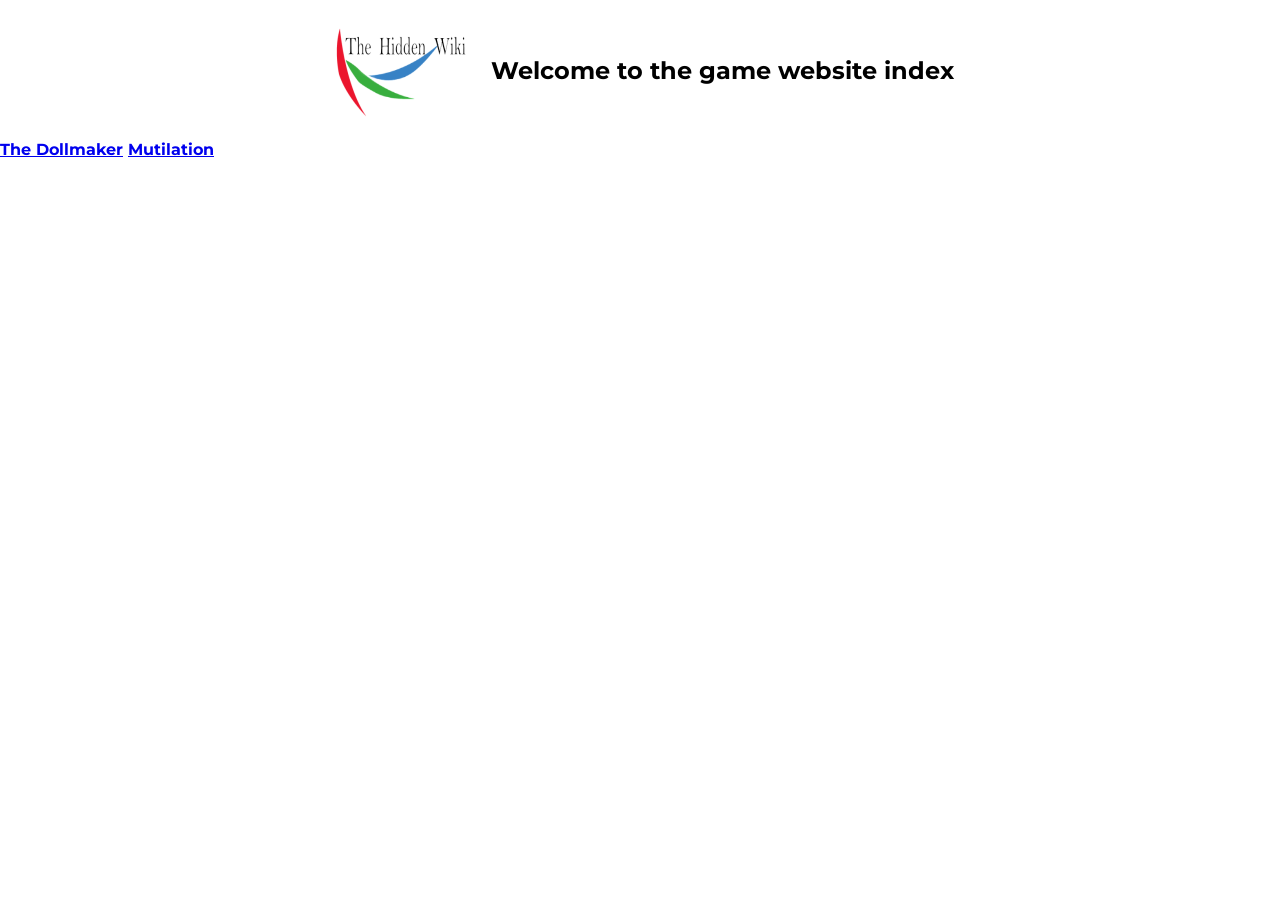
<file: Index.html>
<!DOCTYPE html>
<html>
    <head> 
        <title>Index</title>
        <link href="https://fonts.googleapis.com/css2?family=Montserrat:wght@700&display=swap" rel="stylesheet">
        <link rel="stylesheet" href="style.css">
    </head>
    <body>
       <header class="navbar">
    <div class="logo-container">
        <img src="index.png" alt="The hidden wiki logo" width="150" height="100">
        <h1 class="site-title">Welcome to the game website index</h1>
    </div>
</header>
    </body>
    <body>
        <a href="Sites/The Dollmaker/216.html">The Dollmaker</a>
        <a href="Sites/Mutilation/176.html">Mutilation</a>
    </body>
</html>
</file>
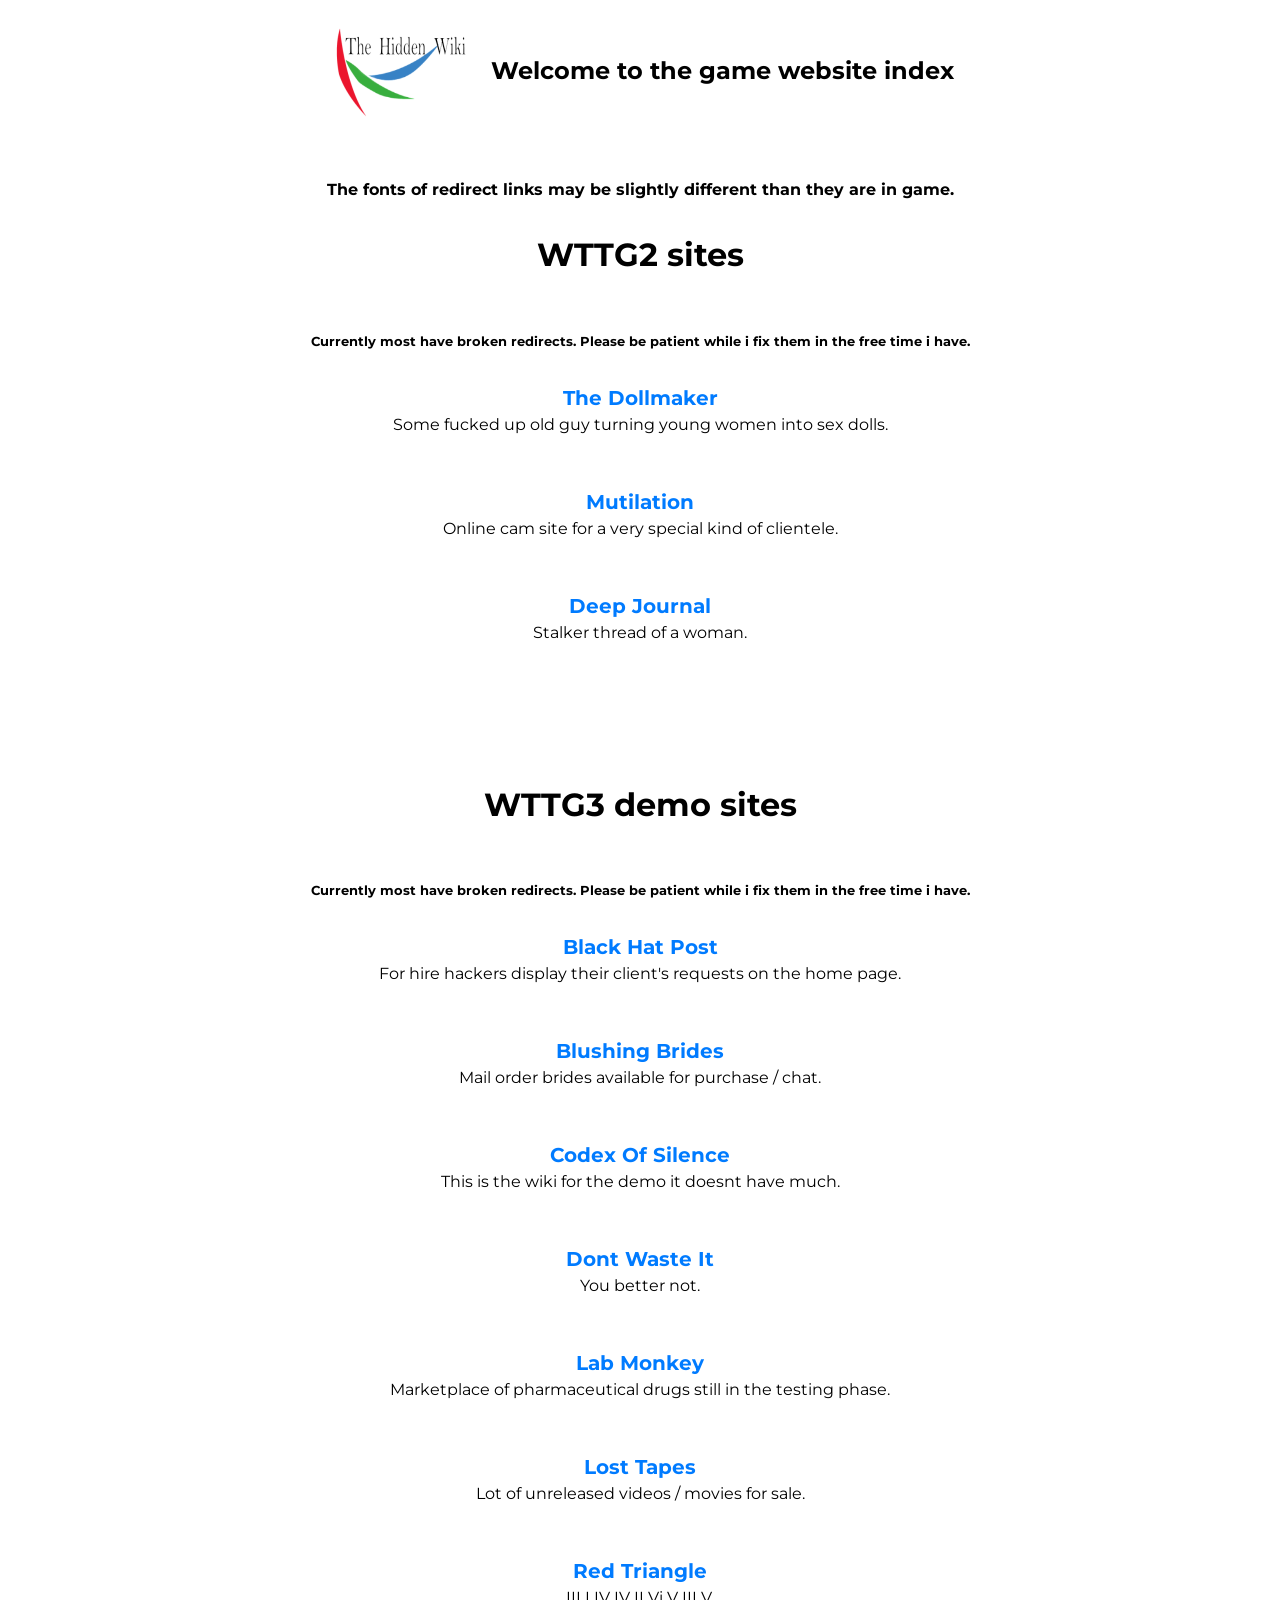
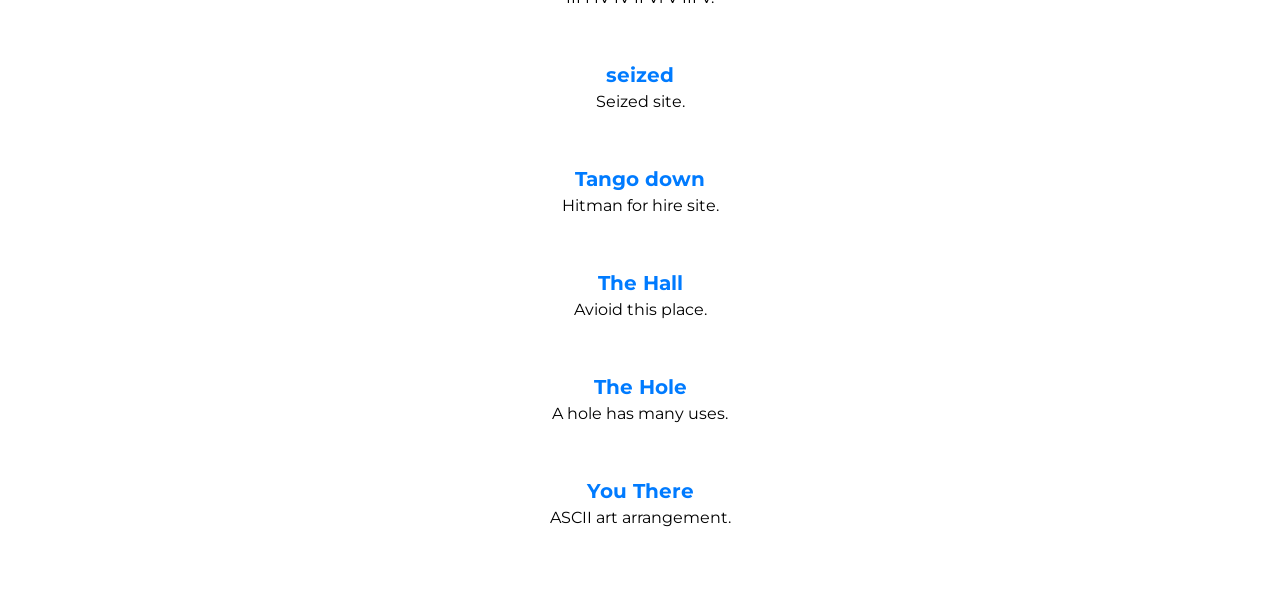
<file: index.html>
<!DOCTYPE html>
<html>
    <head> 
        <title>Index</title>
        <link href="https://fonts.googleapis.com/css2?family=Montserrat:wght@700&display=swap" rel="stylesheet">
        <link rel="stylesheet" href="style.css">
    </head>
    <body>
       <header class="navbar">
    <div class="logo-container">
        <img src="index.png" alt="The hidden wiki logo" width="150" height="100">
        <h1 class="site-title">Welcome to the game website index</h1>
</header>
<div class="link-container">
    <span class="subtitle">The fonts of redirect links may be slightly different than they are in game.</span>
    <h1>WTTG2 sites</h1>
    <h5>Currently most have broken redirects. Please be patient while i fix them in the free time i have.</h5>
    <div class="site-entry">
        <a href="Sites/WTTG2/The Dollmaker/216.html">The Dollmaker</a> 
        <p>Some fucked up old guy turning young women into sex dolls.</p>
        </div>
        <div class="site-entry">
        <a href="Sites/WTTG2/Mutilation/176.html">Mutilation</a>
        <p>Online cam site for a very special kind of clientele.</p>
        </div>
        <div class="site-entry">
        <a href="Sites/WTTG2/Deep Journal/Deep journal 1/245.html">Deep Journal</a>
        <p>Stalker thread of a woman.</p>
        </div>
        </div>
<div class="link-container">
    <h1>WTTG3 demo sites</h1>
    <h5>Currently most have broken redirects. Please be patient while i fix them in the free time i have.</h5>
    <div class="site-entry">
        <a href="Sites/WTTG3/blackhatpost/index.html">Black Hat Post</a>
        <p>For hire hackers display their client's requests on the home page.</p>
        </div>
        <div class ="site-entry">
        <a href="Sites/WTTG3/blushingbrides/index.html">Blushing Brides</a>
        <p>Mail order brides available for purchase / chat.</p>
        </div>
        <div class ="site-entry">
        <a href="Sites/WTTG3/codexofsilence/index.html">Codex Of Silence</a>
        <p>This is the wiki for the demo it doesnt have much.</p>
        </div>
        <div class ="site-entry">
        <a href="Sites/WTTG3/dontwasteit/index.html">Dont Waste It</a>
        <p>You better not.</p>
        </div>
        <div class ="site-entry">
        <a href="Sites/WTTG3/labmonkey/index.html">Lab Monkey</a>
        <p>Marketplace of pharmaceutical drugs still in the testing phase.</p>
        </div>
            <div class ="site-entry">
        <a href="Sites/WTTG3/losttapes/index.html">Lost Tapes</a>
        <p>Lot of unreleased videos / movies for sale.</p>
        </div>
            <div class ="site-entry">
        <a href="Sites/WTTG3/redtriangle/index.html">Red Triangle</a>
        <p>III I IV IV II Vi V III V.</p>
        </div>
            <div class ="site-entry">
        <a href="Sites/WTTG3/seized/index.html">seized</a>
        <p>Seized site.</p>
        </div>
            <div class ="site-entry">
        <a href="Sites/WTTG3/tangodown/index.html">Tango down</a>
        <p>Hitman for hire site.</p>
        </div>
            <div class ="site-entry">
        <a href="Sites/WTTG3/thehall/index.html">The Hall</a>
        <p>Avioid this place.</p>
        </div>
            <div class ="site-entry">
        <a href="Sites/WTTG3/thehole/index.html">The Hole</a>
        <p>A hole has many uses.</p>
        </div>
            <div class ="site-entry">
        <a href="Sites/WTTG3/youthere/index.html">You There</a>
        <p>ASCII art arrangement.</p>
        </div>
        </div>
    </body>
</html>
</file>
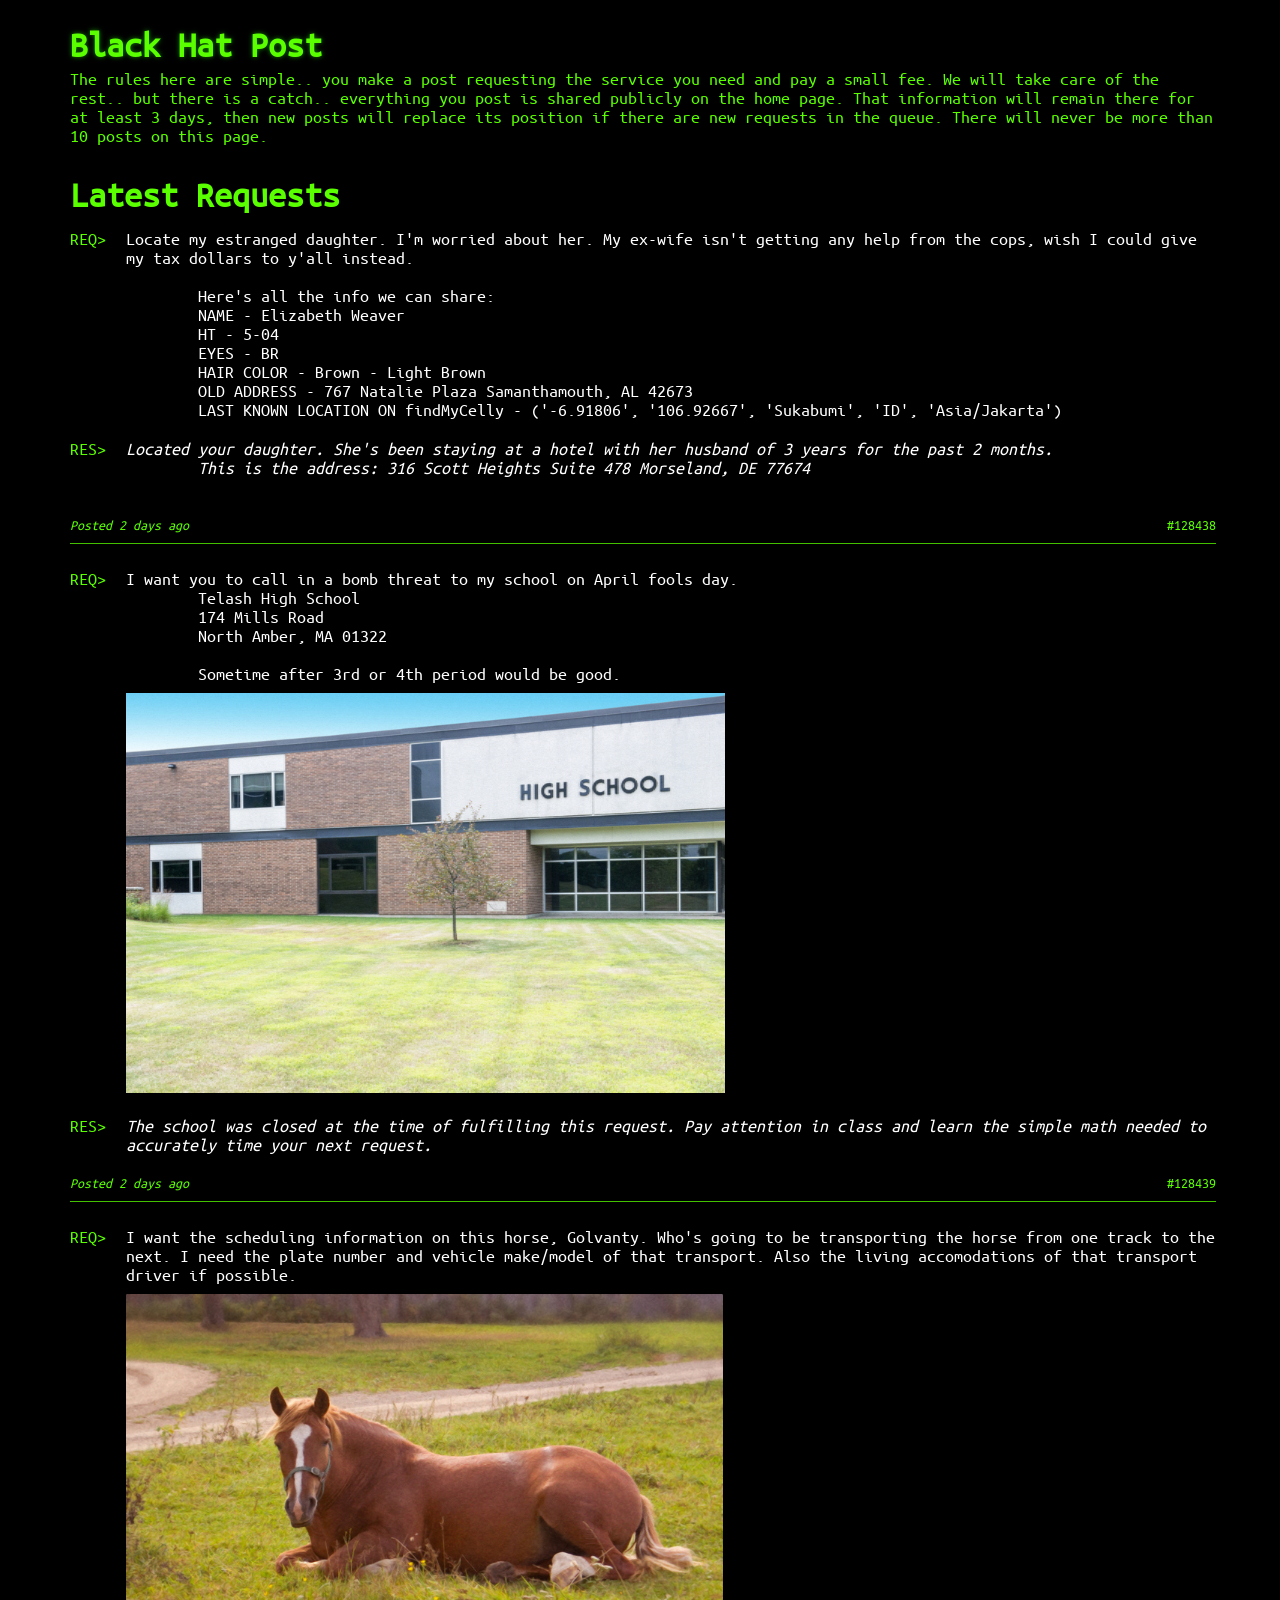
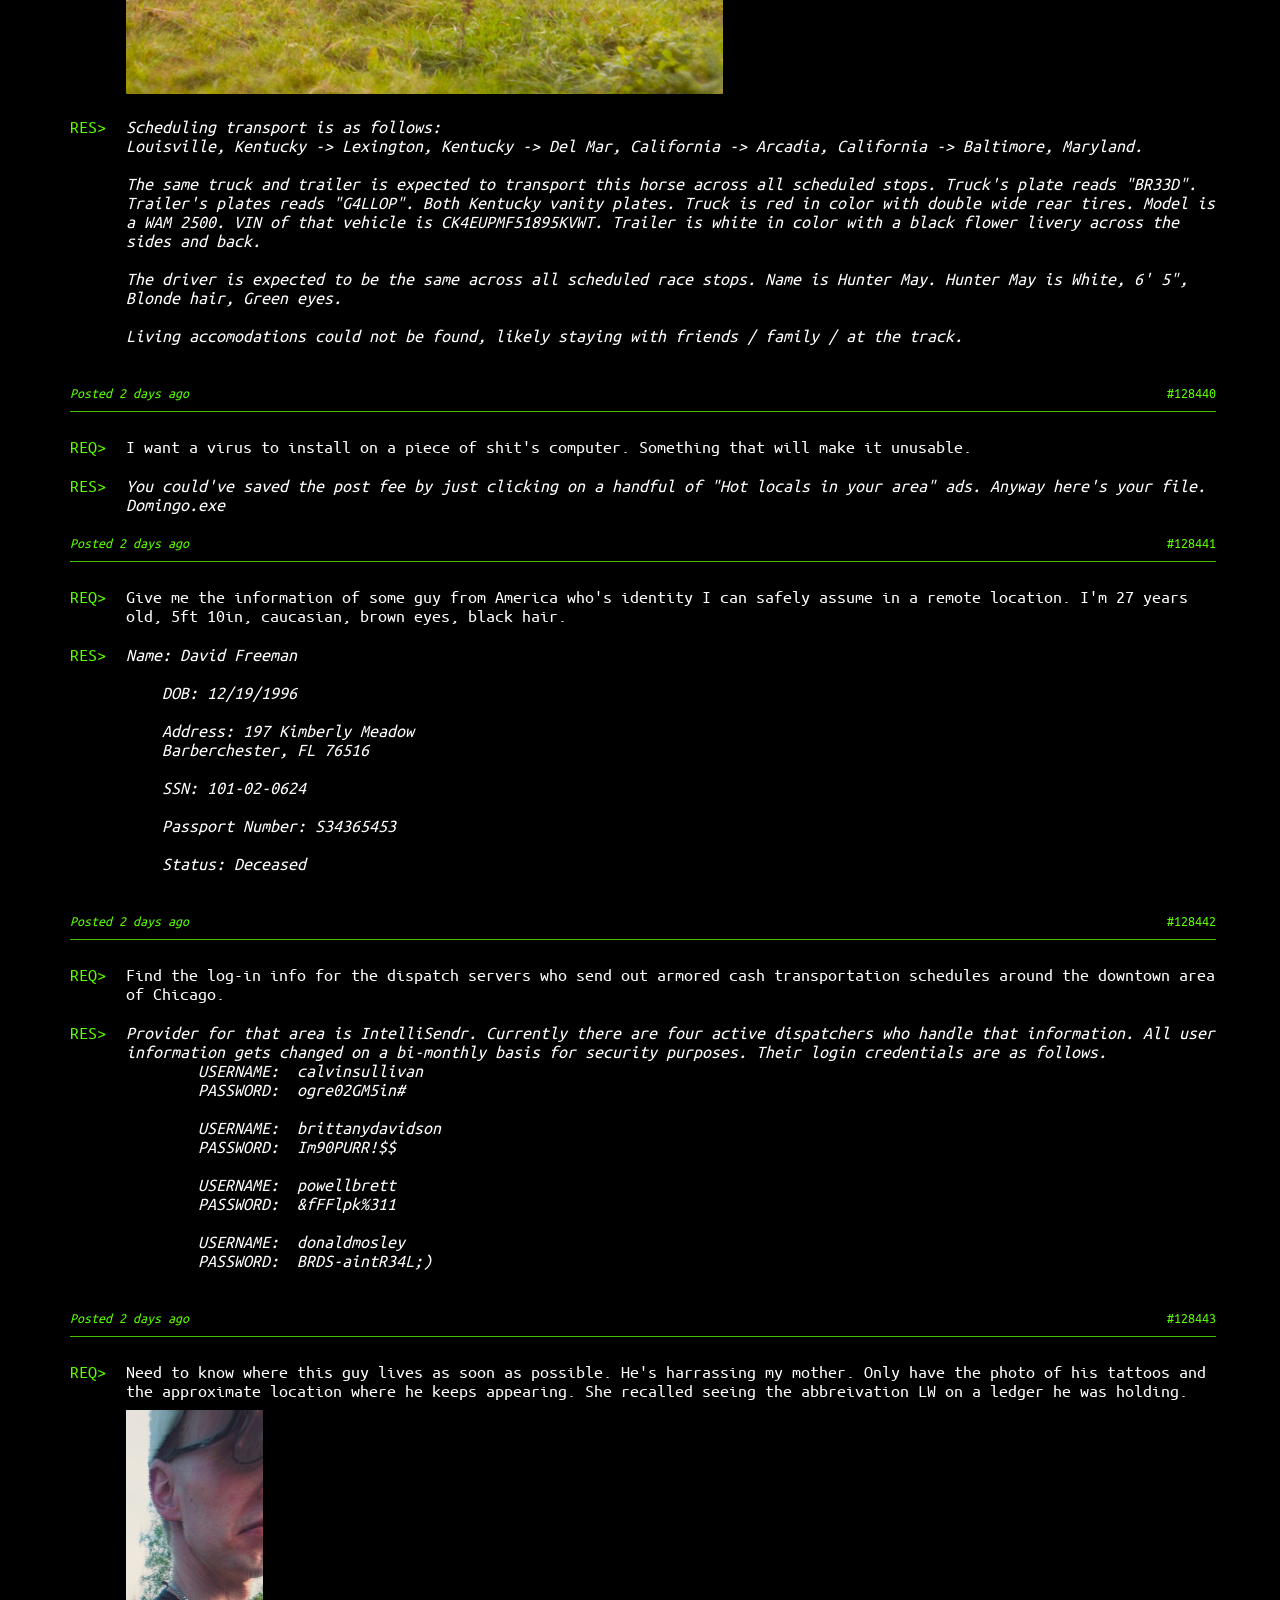
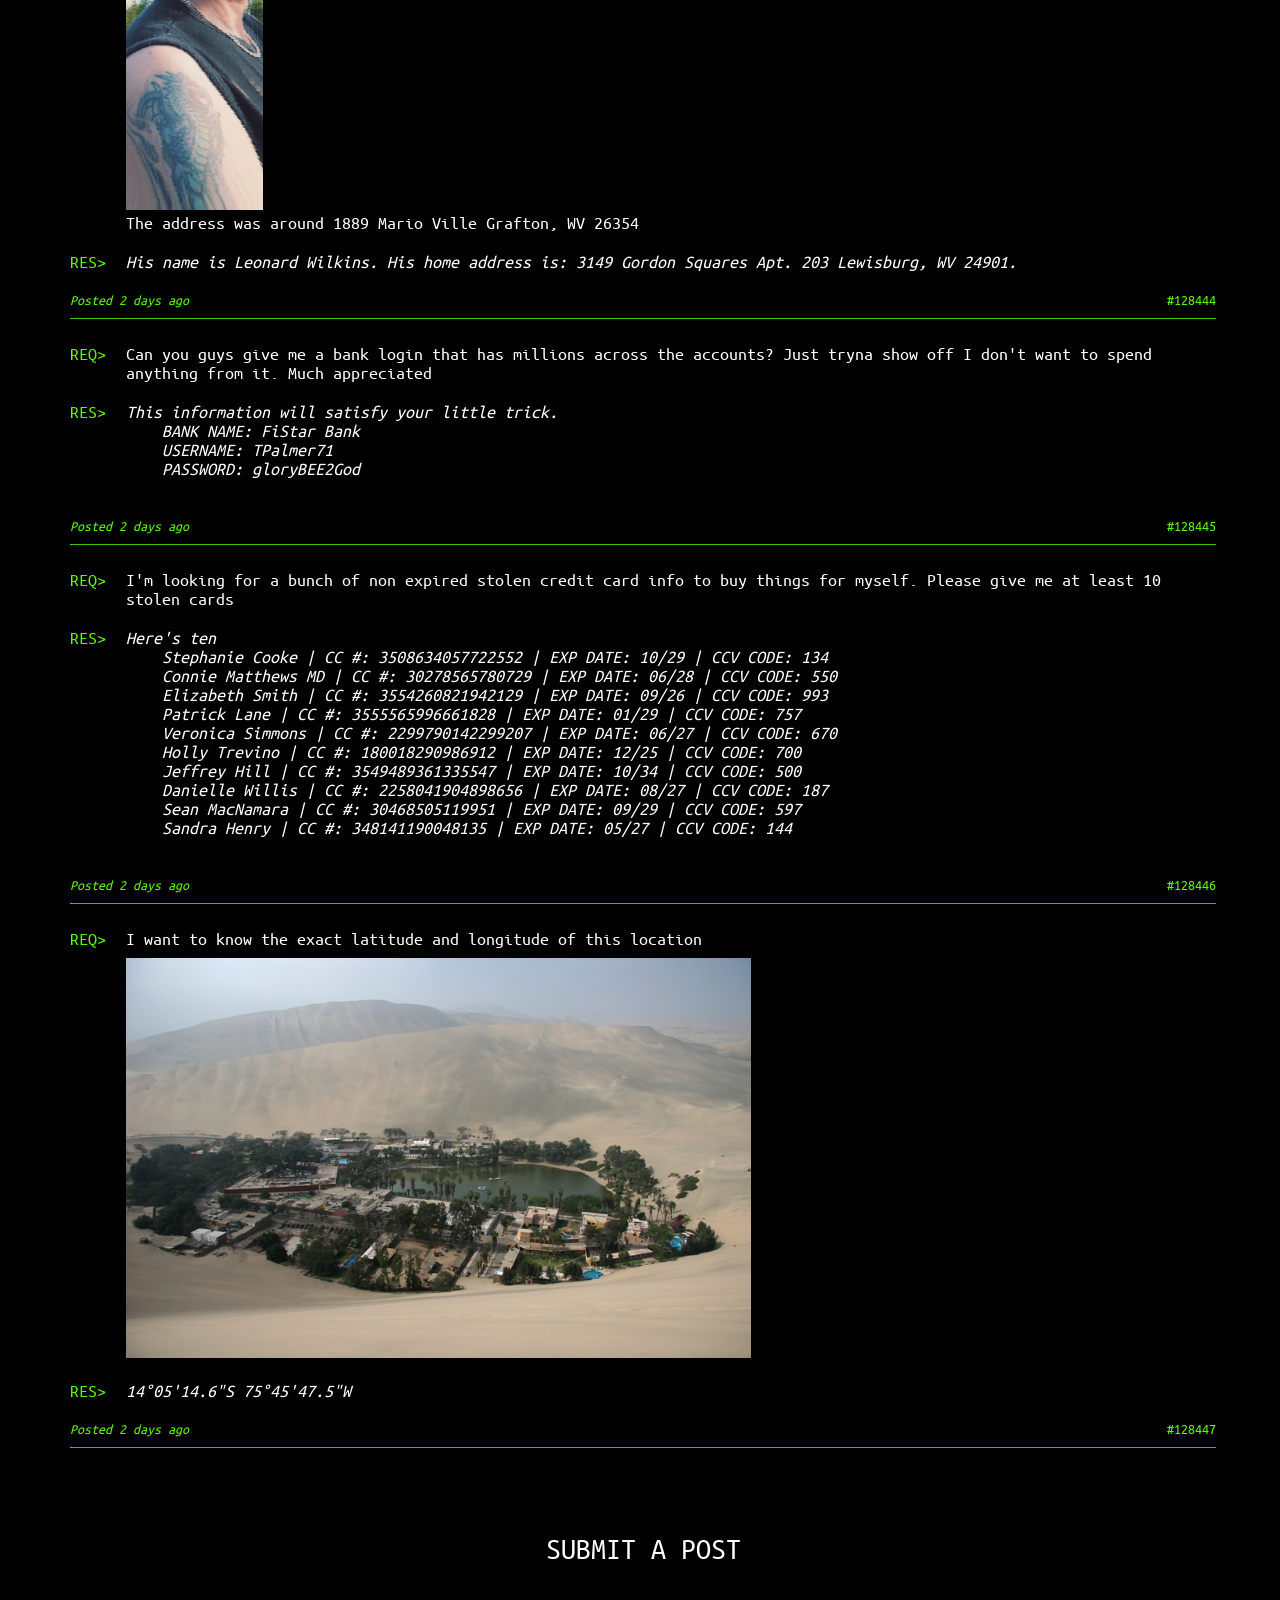
<file: Sites/WTTG3/blackhatpost/index.html>
<!DOCTYPE html>
<html lang="en">
<head>
    <meta http-equiv="Content-Type" content="text/html; charset=utf-8">
    <meta name="viewport" content="width=device-width, initial-scale=1, maximum-scale=1, minimum-scale=1, user-scalable=no">
    <meta name="description" content="">
    <title>DON</title>
    <link rel="stylesheet" href="../Global/reset.css"/>
    <link rel="stylesheet" href="style.css" type="text/css"/>
    <script type="text/javascript" src="../Global/Basic.js"></script>
</head>
<body id="page">
    <div id="header">
        <h2 id="header-title">Black Hat Post</h2>
        <p id="header-desc">The rules here are simple.. you make a post requesting the service you need and pay a small fee. We will take care of the rest.. but there is a <a class="CFTAG">catch</a>.. everything you post is shared publicly on the home page. That information will remain there for at least 3 days, then new posts will replace its position if there are new requests in the queue. There will never be more than 10 posts on this page.<em class="PTAG text-dark"></em></p>
    </div>

    <div id="content">
        <h2 id="content-title">Latest Requests</h2>

        <!-- 1 -->
        <div class="request">
            <div class="req-type">REQ></div>
            <div class="req-msg multiline">Locate my estranged daughter. I'm worried about her. My ex-wife isn't getting any help from the cops, wish I could give my tax dollars to y'all instead.

	Here's all the info we can share:
	NAME - Elizabeth Weaver
	HT - 5-04
	EYES - BR
	HAIR COLOR - Brown - Light Brown
	OLD ADDRESS - 767 Natalie Plaza Samanthamouth, AL 42673 
	LAST KNOWN LOCATION ON findMyCelly - ('-6.91806', '106.92667', 'Sukabumi', 'ID', 'Asia/Jakarta')</div>
        </div>
        
        <div class="request">
            <div class="req-type">RES></div>
            <div class="req-msg req-res">
                <div class="multiline">Located your daughter. She's been staying at a hotel with her husband of 3 years for the past 2 months.
	This is the address: 316 Scott Heights Suite 478 Morseland, DE 77674
                </div>
            </div>
        </div>

        <div class="req-footer">
            <p class="req-time">Posted 2 days ago</p>
            <p>#128438</p>
        </div>

        <div class="hr"></div>

        <!-- 2 -->
        <div class="request">
            <div class="req-type">REQ></div>
            <div class="req-msg multiline">I want you to call in a bomb threat to my school on April fools day. 
	Telash High School
	174 Mills Road
	North Amber, MA 01322

	Sometime after 3rd or 4th period would be good. <br><img class="req-img" src="./images/post-128439.jpg"></div>
        </div>
        
        <div class="request">
            <div class="req-type">RES></div>
            <div class="req-msg req-res">
                The school was closed at the time of fulfilling this request. Pay attention in class and learn the simple math needed to accurately time your next request.
            </div>
        </div>

        <div class="req-footer">
            <p class="req-time">Posted 2 days ago</p>
            <p>#128439</p>
        </div>

        <div class="hr"></div>

        <!-- 3 -->
        <div class="request">
            <div class="req-type">REQ></div>
            <div class="req-msg">I want the scheduling information on this <a class="CFTAG">horse</a>, Golvanty. Who's going to be transporting the horse from one track to the next. I need the plate number and vehicle make/model of that transport. Also the living accomodations of that transport driver if possible.<br><img class="req-img" src="./images/post-128440.jpg"></div>
        </div>
        
        <div class="request">
            <div class="req-type">RES></div>
            <div class="req-msg req-res">
                <div class="multiline">Scheduling transport is as follows:
Louisville, Kentucky -> Lexington, Kentucky -> Del Mar, California -> Arcadia, California -> Baltimore, Maryland.

The same truck and trailer is expected to transport this horse across all scheduled stops. Truck's plate reads "BR33D". Trailer's plates reads "G4LLOP". Both Kentucky vanity plates. Truck is red in color with double wide rear tires. Model is a WAM 2500. VIN of that vehicle is CK4EUPMF51895KVWT. Trailer is white in color with a black flower livery across the sides and back.

The driver is expected to be the same across all scheduled race stops. Name is Hunter May. Hunter May is White, 6' 5", Blonde hair, Green eyes.

Living accomodations could not be found, likely staying with friends / family / at the track.
                </div>
            </div>
        </div>

        <div class="req-footer">
            <p class="req-time">Posted 2 days ago</p>
            <p>#128440</p>
        </div>
    
        <div class="hr"></div>

        <!-- 4 -->
        <div class="request">
            <div class="req-type">REQ></div>
            <div class="req-msg">I want a virus to install on a piece of shit's computer. Something that will make it unusable.</div>
        </div>
        
        <div class="request">
            <div class="req-type">RES></div>
            <div class="req-msg req-res">
                You could've saved the post fee by just clicking on a handful of "Hot locals in your area" ads. Anyway here's your file. <span><a class="CPTAG">Domingo.exe</a></span>
            </div>
        </div>

        <div class="req-footer">
            <p class="req-time">Posted 2 days ago</p>
            <p>#128441</p>
        </div>
    
        <div class="hr"></div>

        <!-- 5 -->
        <div class="request">
            <div class="req-type">REQ></div>
            <div class="req-msg">Give me the information of some guy from America who's identity I can safely assume in a remote location. I'm 27 years old, 5ft 10in, caucasian, brown eyes, black hair.</div>
        </div>
        
        <div class="request">
            <div class="req-type">RES></div>
            <div class="req-msg req-res">
                <div class="multiline">Name: David Freeman

    DOB: 12/19/1996

    Address: 197 Kimberly Meadow
    Barberchester, FL 76516

    SSN: 101-02-0624 

    Passport Number: S34365453

    Status: Deceased
                </div>
            </div>
        </div>

        <div class="req-footer">
            <p class="req-time">Posted 2 days ago</p>
            <p>#128442</p>
        </div>
    
        <div class="hr"></div>

        <!-- 6 -->
        <div class="request">
            <div class="req-type">REQ></div>
            <div class="req-msg">Find the log-in info for the dispatch servers who send out armored cash transportation schedules around the downtown area of Chicago.</div>
        </div>
        
        <div class="request">
            <div class="req-type">RES></div>
            <div class="req-msg req-res">
                <div class="multiline">Provider for that area is IntelliSendr. Currently there are four active dispatchers who handle that information. All user information gets changed on a bi-monthly basis for security purposes. Their login credentials are as follows.
	USERNAME:  calvinsullivan 
	PASSWORD:  ogre02GM5in#

	USERNAME:  brittanydavidson 
	PASSWORD:  Im90PURR!$$

	USERNAME:  powellbrett 
	PASSWORD:  &fFFlpk%311

	USERNAME:  donaldmosley 
	PASSWORD:  BRDS-aintR34L;)
                </div>
            </div>
        </div>

        <div class="req-footer">
            <p class="req-time">Posted 2 days ago</p>
            <p>#128443</p>
        </div>
    
        <div class="hr"></div>

        <!-- 7 -->
        <div class="request">
            <div class="req-type">REQ></div>
            <div class="req-msg">Need to know where this guy lives as soon as possible. He's harrassing my mother. Only have the photo of his tattoos and the approximate location where he keeps appearing. She recalled seeing the abbreivation LW on a ledger he was holding. <br><img class="req-img" src="./images/post-128444.png"><br><em class="PTAG text-dark"></em>The address was around 1889 Mario Ville Grafton, WV 26354</div>
        </div>
        
        <div class="request">
            <div class="req-type">RES></div>
            <div class="req-msg req-res">
                His name is Leonard Wilkins. His home address is: 3149 Gordon Squares Apt. 203 Lewisburg, WV 24901.
            </div>
        </div>

        <div class="req-footer">
            <p class="req-time">Posted 2 days ago</p>
            <p>#128444</p>
        </div>
    
        <div class="hr"></div>

        <!-- 8 -->
        <div class="request">
            <div class="req-type">REQ></div>
            <div class="req-msg">Can you guys give me a bank login that has millions across the accounts? Just tryna show off I don't want to spend anything from it. Much appreciated</div>
        </div>
        
        <div class="request">
            <div class="req-type">RES></div>
            <div class="req-msg req-res">
                <div class="multiline">This information will satisfy your little trick.
    <a class="CPTAG">BANK NAME</a>: FiStar Bank
    USERNAME: TPalmer71
    PASSWORD: gloryBEE2God
                </div>
            </div>
        </div>

        <div class="req-footer">
            <p class="req-time">Posted 2 days ago</p>
            <p>#128445</p>
        </div>
    
        <div class="hr"></div>

        <!-- 9 -->
        <div class="request">
            <div class="req-type">REQ></div>
            <div class="req-msg">I'm looking for a bunch of non expired stolen credit card info to buy things for myself. Please give me at least 10 stolen cards</div>
        </div>
        
        <div class="request">
            <div class="req-type">RES></div>
            <div class="req-msg req-res">
                <div class="multiline">Here's ten
    Stephanie Cooke | CC #: 3508634057722552 | EXP DATE: 10/29 | CCV CODE: 134
    Connie Matthews MD | CC #: 30278565780729 | EXP DATE: 06/28 | CCV CODE: 550
    Elizabeth Smith | CC #: 3554260821942129 | EXP DATE: 09/26 | CCV CODE: 993
    Patrick Lane | CC #: 3555565996661828 | EXP DATE: 01/29 | CCV CODE: 757
    Veronica Simmons | CC #: 2299790142299207 | EXP DATE: 06/27 | CCV CODE: 670
    Holly Trevino | CC #: 180018290986912 | EXP DATE: 12/25 | CCV CODE: 700
    Jeffrey Hill | CC #: 3549489361335547 | EXP DATE: 10/34 | CCV CODE: 500
    Danielle Willis | CC #: 2258041904898656 | EXP DATE: 08/27 | CCV CODE: 187
    Sean MacNamara | CC #: 30468505119951 | EXP DATE: 09/29 | CCV CODE: 597
    Sandra Henry | CC #: 348141190048135 | EXP DATE: 05/27 | CCV CODE: 144
                </div>
            </div>
        </div>

        <div class="req-footer">
            <p class="req-time">Posted 2 days ago</p>
            <p>#128446</p>
        </div>
    
        <div class="hr"></div>

        <!-- 10 -->
        <div class="request">
            <div class="req-type">REQ></div>
            <div class="req-msg">I want to know the exact latitude and longitude of this <a class="CFTAG">location</a> <br><img class="req-img" src="./images/post-128447.jpg"></div>
        </div>
        
        <div class="request">
            <div class="req-type">RES></div>
            <div class="req-msg req-res">
                14°05'14.6"S 75°45'47.5"W
            </div>
        </div>

        <div class="req-footer">
            <p class="req-time">Posted 2 days ago</p>
            <p>#128447</p>
        </div>
    
        <div class="hr"></div>
    
    </div>

    <em class="PTAG text-dark pull-right"></em>
    <div id="submit-div">
    <a id="submit-post" href="submit.html">SUBMIT A POST</a>
    </div>


</body>
</html>
</file>
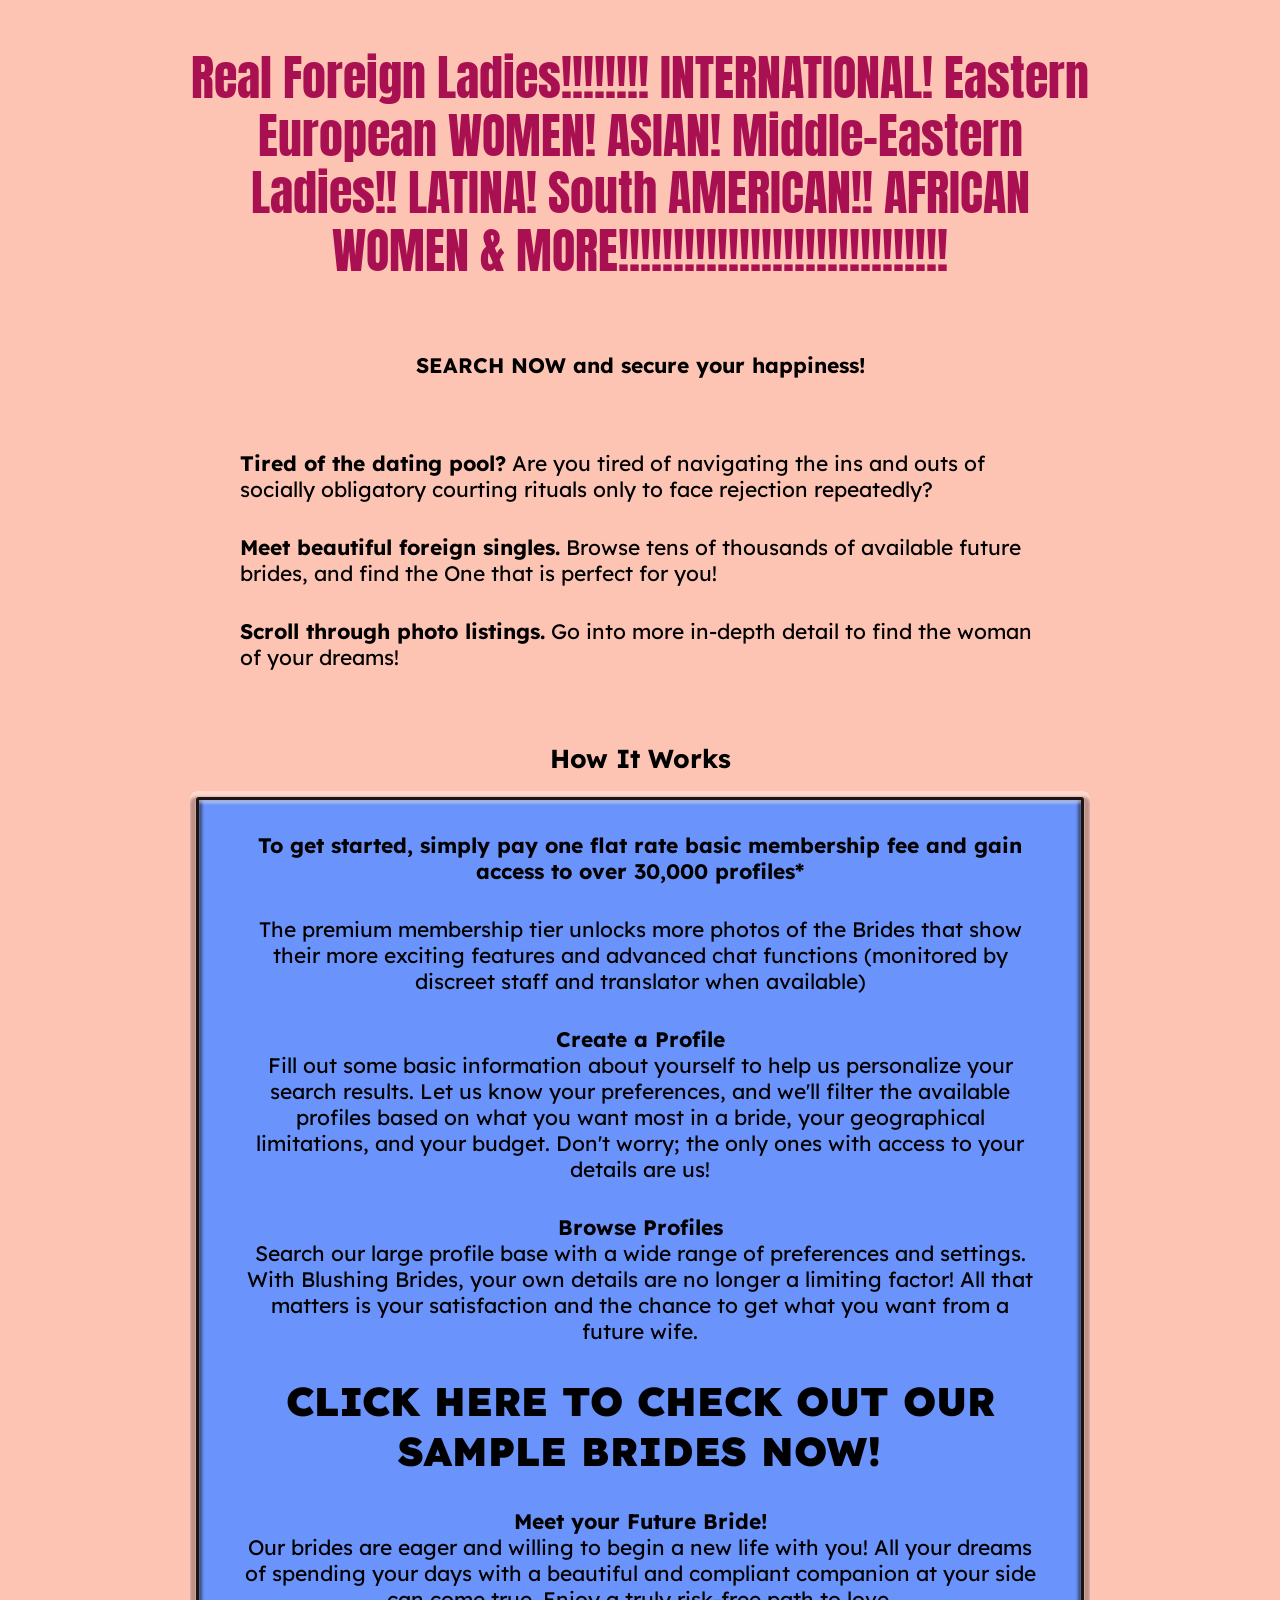
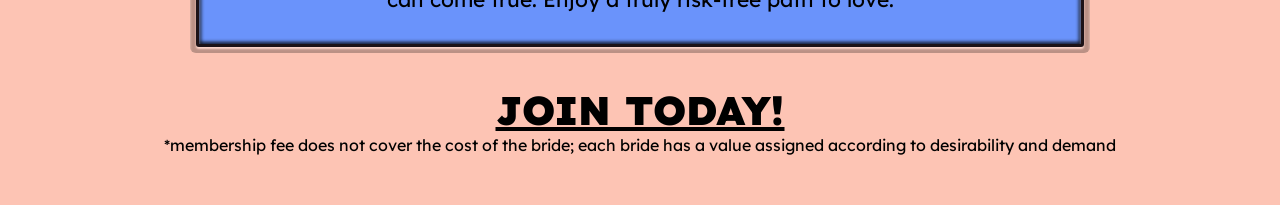
<file: Sites/WTTG3/blushingbrides/index.html>
<!doctype html>
<html lang="en">
<head>
    <script type="text/javascript" src="../Global/Basic.js"></script>
    <link rel="stylesheet" href="../Global/reset.css"/>
    <link rel="stylesheet" href="style.css">
    <meta charset="UTF-8">
    <meta name="viewport"
          content="width=device-width, user-scalable=no, initial-scale=1.0, maximum-scale=1.0, minimum-scale=1.0">
    <meta http-equiv="X-UA-Compatible" content="ie=edge">
    <title>Blushing Brides</title>
</head>
<body>
<div class="container">

    <h1>Real Foreign Ladies!!!!!!!! INTERNATIONAL! Eastern European WOMEN! <a class="CPTAG">ASIAN</a>! Middle-Eastern Ladies!! LATINA! South AMERICAN!! AFRICAN WOMEN & MORE!!!!!!!!!!!!!!!!!!!!!!!!!!!!!!</h1>

    <p class="plain-text spaced">SEARCH NOW and secure your <em class="PTAG"></em> happiness!</p>
    <div class="plain-text descriptive">

        <p>
            <span class="bold">Tired of the dating pool?</span> Are you tired of navigating the ins and outs of <a class="CFTAG">socially</a> obligatory courting rituals only to face rejection repeatedly?
        </p>

        <p>
            <span class="bold">Meet beautiful foreign singles.</span> Browse tens of thousands of available future brides, and find the One that is perfect for you!
        </p>

        <p>
            <span class="bold">Scroll through photo listings.</span> <em class="PTAG"></em> Go into more in-depth detail to find the <a class="CFTAG">woman</a> of your dreams!
        </p>

    </div>

    <h3>How <a class="CPTAG">It</a> Works</h3>

    <div class="frame">
        <div class="how-it-works plain-text">

            <p class="bold text-container">
                To get started, simply pay one flat rate basic membership fee and gain access to over <em class="PTAG"></em> <a class="CFTAG">30,000</a> profiles*
            </p>

            <p>
                The premium membership tier unlocks more photos <em class="PTAG"></em> of the Brides that show their more exciting features and advanced chat functions (monitored by discreet staff and translator when available)
            </p>

            <p>
                <span class="bold">Create a Profile<br /></span>
                Fill out some basic information about yourself to help us personalize your search results. Let us know your preferences, and we'll filter the available profiles based on what you want most in a bride, your geographical limitations, and your budget. Don't worry; the only ones with access to your details are us!
            </p>

            <p>
                <span class="bold">Browse Profiles<br /></span>
                Search our large profile base with a wide range of preferences and settings. With Blushing Brides, your own details are no longer a limiting factor! All that matters is your <a class="CPTAG">satisfaction</a> and the chance to get what you want from a future wife.
            </p>

            <h2><a onClick="LinkClick('samples.html')" class="active">CLICK HERE TO CHECK OUT OUR SAMPLE BRIDES NOW!</a></h2>

            <p>
                <span class="bold">Meet your Future Bride!<br /></span>
                Our <a class="CPTAG">brides</a> are eager and willing to begin a new life with you! All your dreams <em class="PTAG"></em> of spending your days with a beautiful and compliant companion at your side can come true. Enjoy a truly risk-free path to love.
            </p>

        </div>
    </div>

    <h2><a id="join" href="join.html">JOIN TODAY!</a></h2>
</div>
<footer>*membership fee does not cover the cost of the bride; each bride has a value <em class="PTAG"></em> assigned according to desirability and demand</footer>
</body>
</html>
</file>
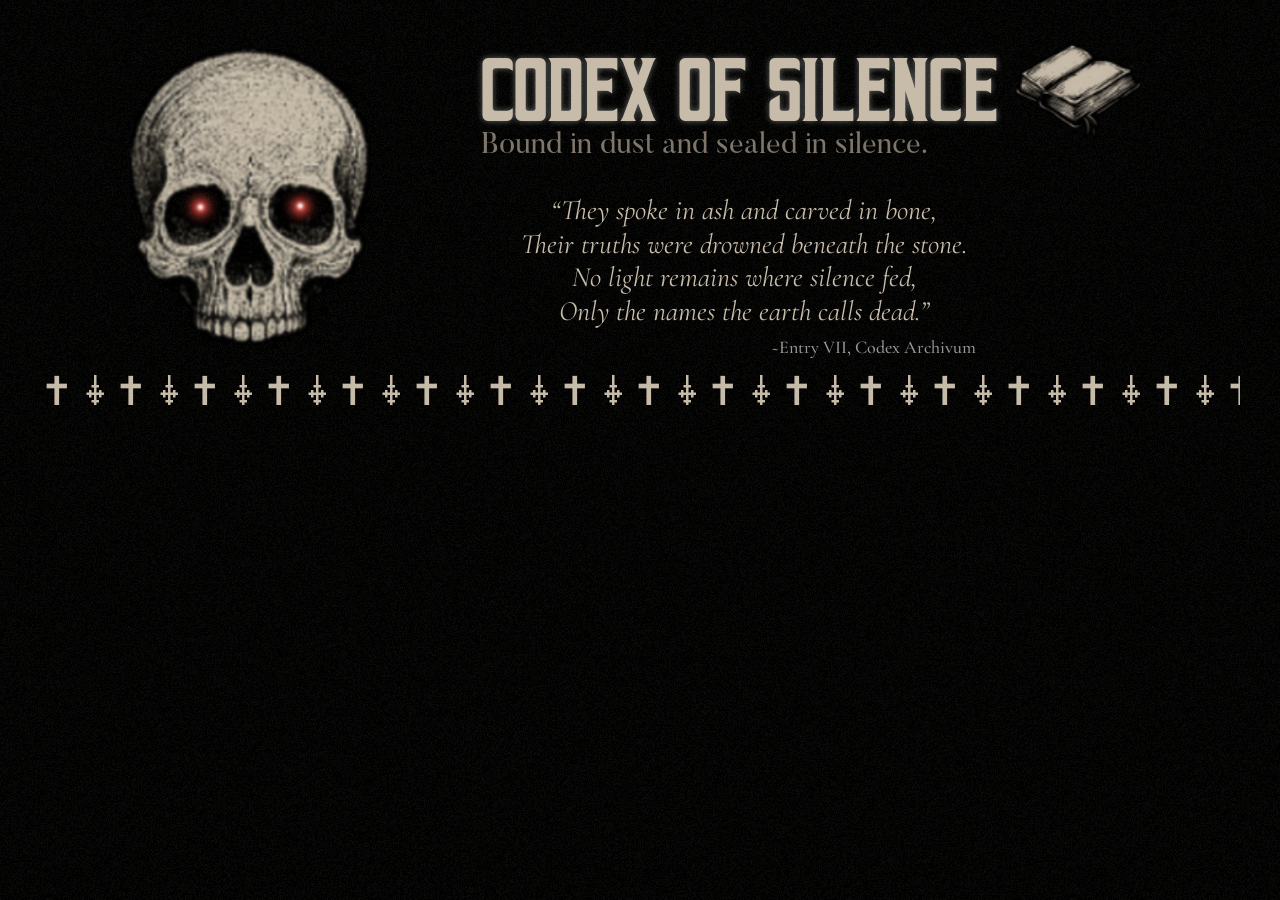
<file: Sites/WTTG3/codexofsilence/index.html>
﻿<!DOCTYPE html>
<html lang="en">
<head>
    <meta charset="UTF-8">
    <meta name="viewport" content="width=device-width, initial-scale=1.0">
    <title>Codex of Silence</title>
    <script language="JavaScript" type="text/javascript" src="../Global/Wiki.js"></script>
    <link rel="stylesheet" type="text/css" href="../Global/reset.css">
    <link rel="stylesheet" type="text/css" href="style.css">
</head>
<body>
    <div class="main-container">
        <div class="skull-image">
            <img src="img/skull.png" alt="Skull" />
        </div>
        <div class="text-section">
            <div class="title-row">
                <h1>CODEX OF SILENCE</h1>
                <img src="img/book.png" alt="Book" class="book-icon" />
            </div>
            <h2>Bound in dust and sealed in silence.</h2>
            <blockquote>
                “They spoke in ash and carved in bone,<br>
                Their truths were drowned beneath the stone.<br>
                No light remains where silence fed,<br>
                Only the names the earth calls dead.”
            </blockquote>
            <cite>~Entry VII, Codex Archivum</cite>
        </div>
    </div>
    <div class="separator">
        ✝︎ ⸸ ✝︎ ⸸ ✝︎ ⸸ ✝︎ ⸸ ✝︎ ⸸ ✝︎ ⸸ ✝︎ ⸸ ✝︎ ⸸ ✝︎ ⸸ ✝︎ ⸸ ✝︎ ⸸ ✝︎ ⸸ ✝︎ ⸸ ✝︎ ⸸ ✝ ⸸ ✝︎ ⸸ ✝ ⸸ ✝ ⸸ ✝
    </div>
    <div id = "WikiLinks">

    </div>
</body>
</html>
</file>
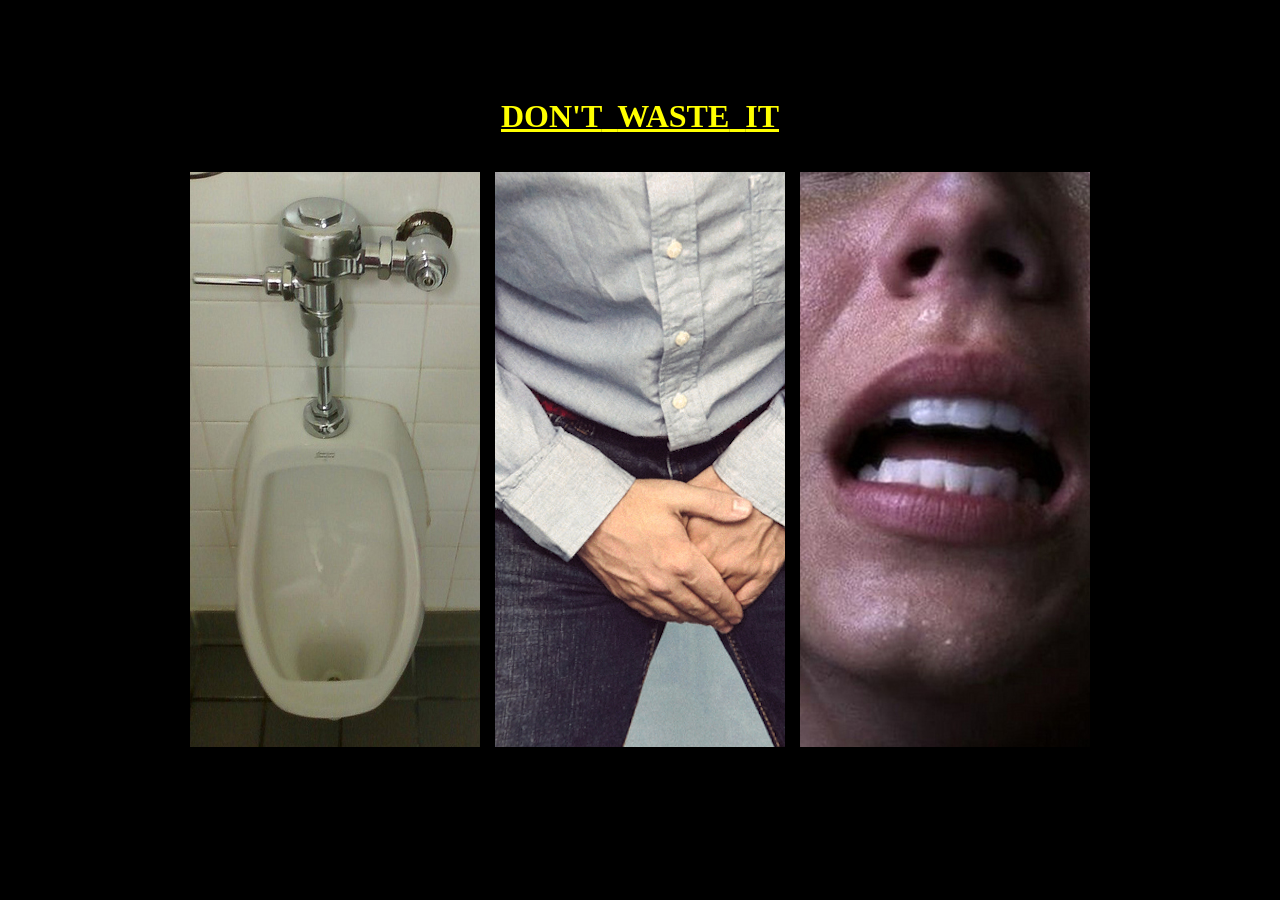
<file: Sites/WTTG3/dontwasteit/index.html>
<!DOCTYPE html>
<html lang="en">
<head>
    <meta http-equiv="Content-Type" content="text/html; charset=utf-8">
    <meta name="viewport"
        content="width=device-width, initial-scale=1, maximum-scale=1, minimum-scale=1, user-scalable=no">
    <meta name="description" content="">
    <title>DON</title>
    <link rel="stylesheet" href="../Global/reset.css" />
    <link rel="stylesheet" href="style.css" type="text/css" />
    <script type="text/javascript" src="../Global/Basic.js"></script>
</head>
<body id="page">
    <div id="content">
        <p class="text-large text-center text-yellow text-underline strong">
            <a class="CPTAG CFTAG">DON'T</a>&nbsp;
            <a class="CPTAG CFTAG">WASTE</a>&nbsp;
            <a class="CPTAG CFTAG">IT</a>
        </p>
        <div class="columns">
            <div class="zoom column">
                <a onClick="LinkClick('no.html')">
                    <img src="images/toilet.jpg" class="img-left">
                </a>
            </div>
            <div class="zoom column">
                <a onClick="LinkClick('holdit.html')">
                    <img src="images/uhhhh.jpg" class="img-right">
                </a>
            </div>
            <div class="zoom column">
                <a onClick="LinkClick('yes.html')">
                    <img src="images/face.jpg" class="img-right">
                </a>
            </div>
        </div>
    </div>
    <p class="text-center">
        <em class="PTAG text-dark"></em>
    </p>
    <em class="PTAG text-dark pull-left"></em>
    <em class="PTAG text-dark pull-right"></em>
</body>
</html>
</file>
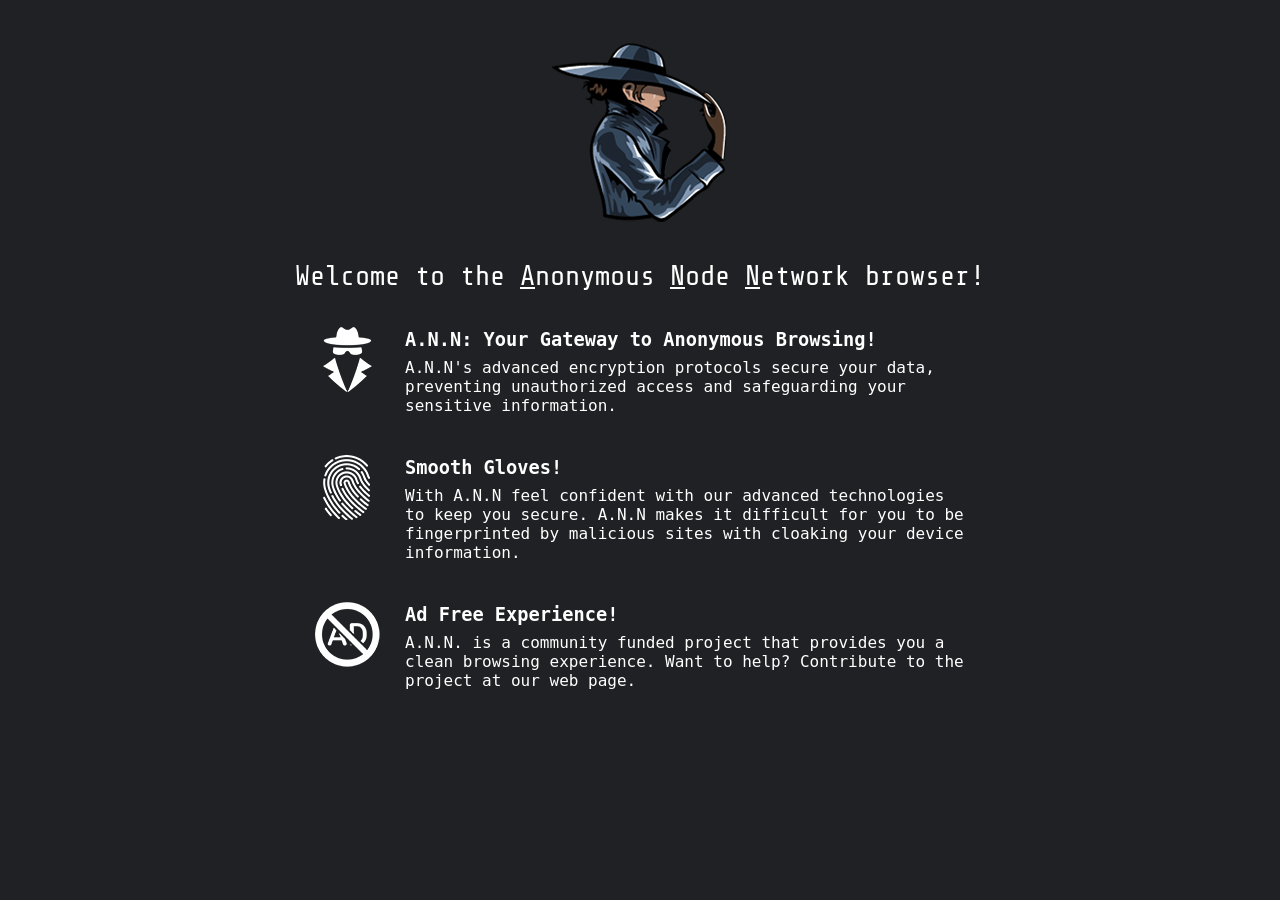
<file: Sites/WTTG3/Home/index.html>
<!DOCTYPE html>
<html lang="en">
<head>
    <meta charset="UTF-8">
    <title>A.N.N Home</title>
    <link rel="stylesheet" type="text/css" href="../Global/reset.css"/>
    <link rel="stylesheet" type="text/css" href="css/style.css"/>
    <link rel="preconnect" href="https://fonts.googleapis.com">
    <link rel="preconnect" href="https://fonts.gstatic.com" crossorigin>
    <link href="https://fonts.googleapis.com/css2?family=Share+Tech+Mono&display=swap" rel="stylesheet">
    <link href="https://fonts.googleapis.com/css2?family=Share+Tech+Mono&family=Ubuntu+Mono:wght@400;700&display=swap" rel="stylesheet">

    <script>
        function FooBarTest(){
            alert("Test");
            window.ue.webbrowser.foo_bar_test();
        }
    </script>

</head>
<body>
    <header id = "Header">
        <div id="Logo" onclick="FooBarTest()"></div>
        <h1>Welcome to the <u>A</u>nonymous <u>N</u>ode <u>N</u>etwork browser!</h1>
    </header>

    <div id = "Points">
        <ol>
            <li id = "anon">
                <h2>A.N.N: Your Gateway to Anonymous Browsing!</h2>
                <p>A.N.N's advanced encryption protocols secure your data, preventing unauthorized access and safeguarding your sensitive information.</p>
            </li>
            <li id = "finger">
                <h2>Smooth Gloves!</h2>
                <p>With A.N.N feel confident with our advanced technologies to keep you secure. A.N.N makes it difficult for you to be fingerprinted by malicious sites with cloaking your device information.</p>
            </li>
            <li id = "ad">
                <h2>Ad Free Experience!</h2>
                <p>A.N.N. is a community funded project that provides you a clean browsing experience. Want to help? Contribute to the project at our web page.</p>
            </li>
        </ol>
    </div>

</body>
</html>
</file>
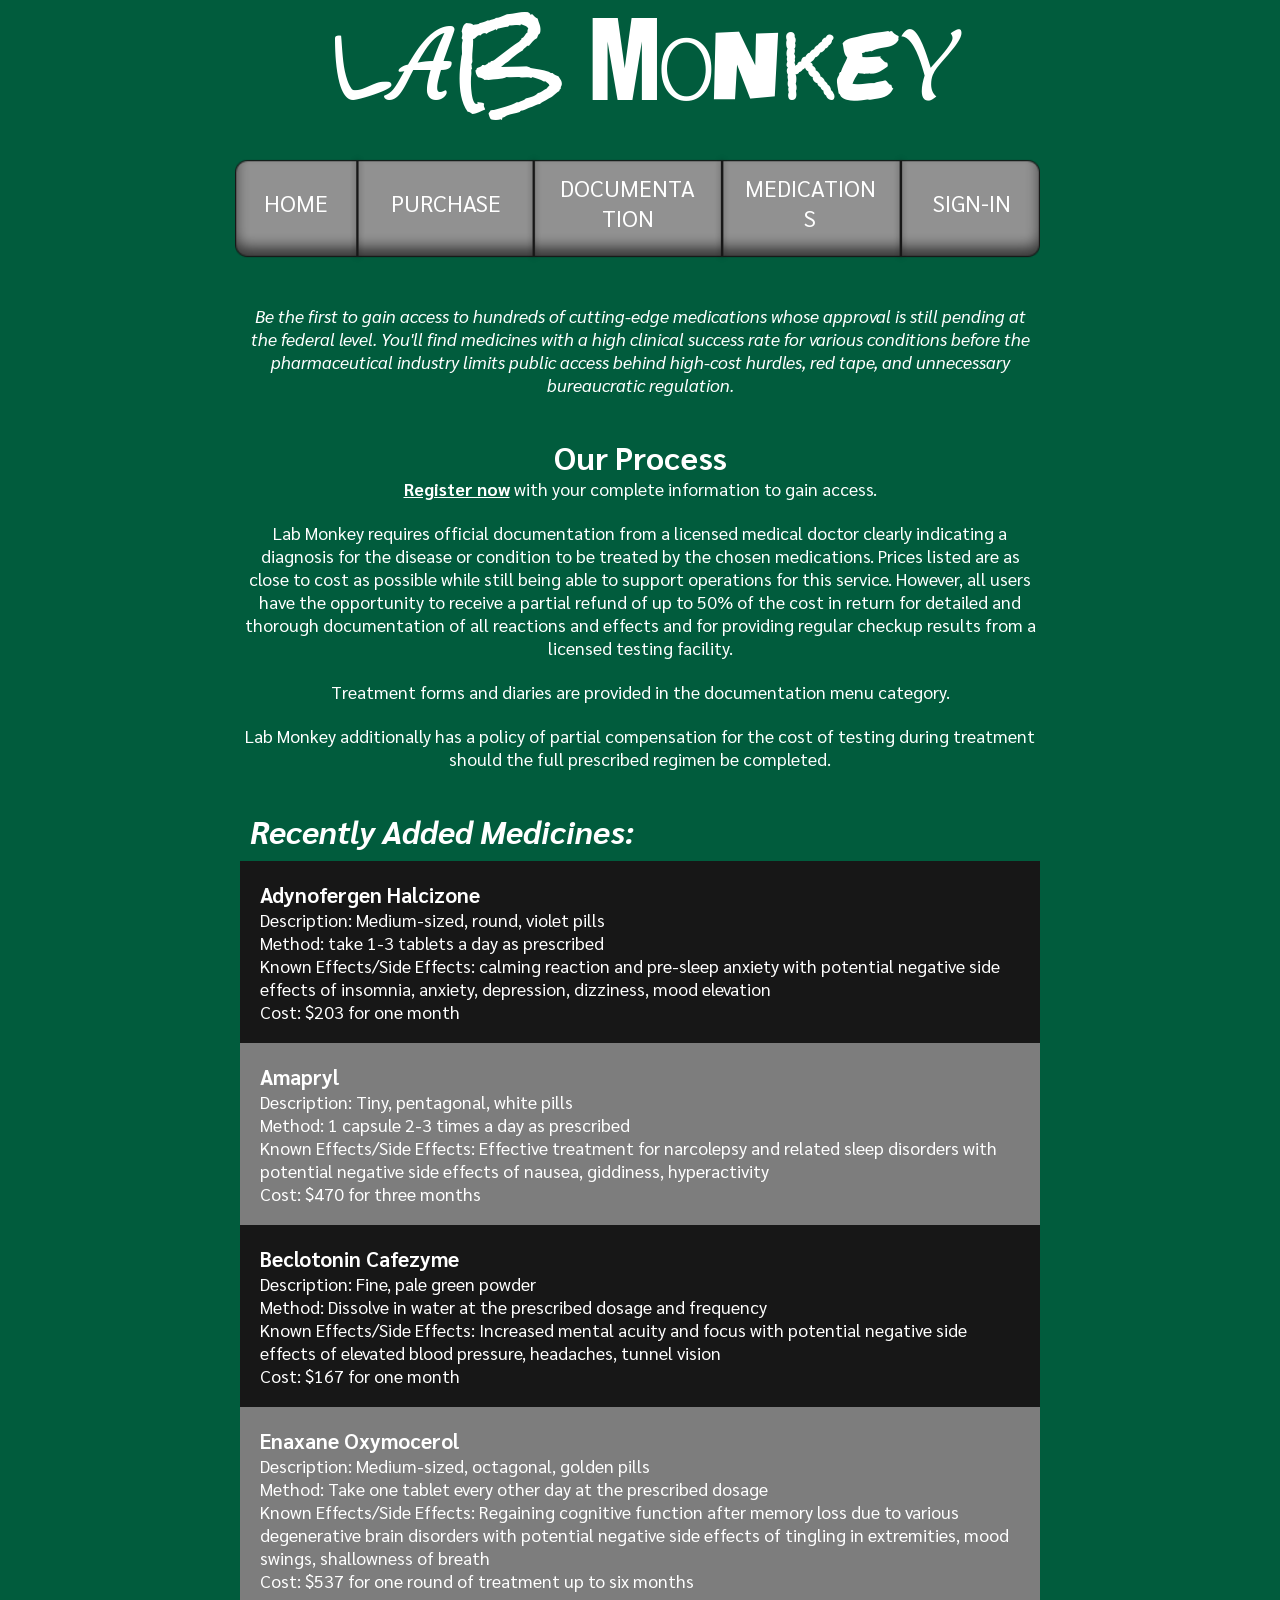
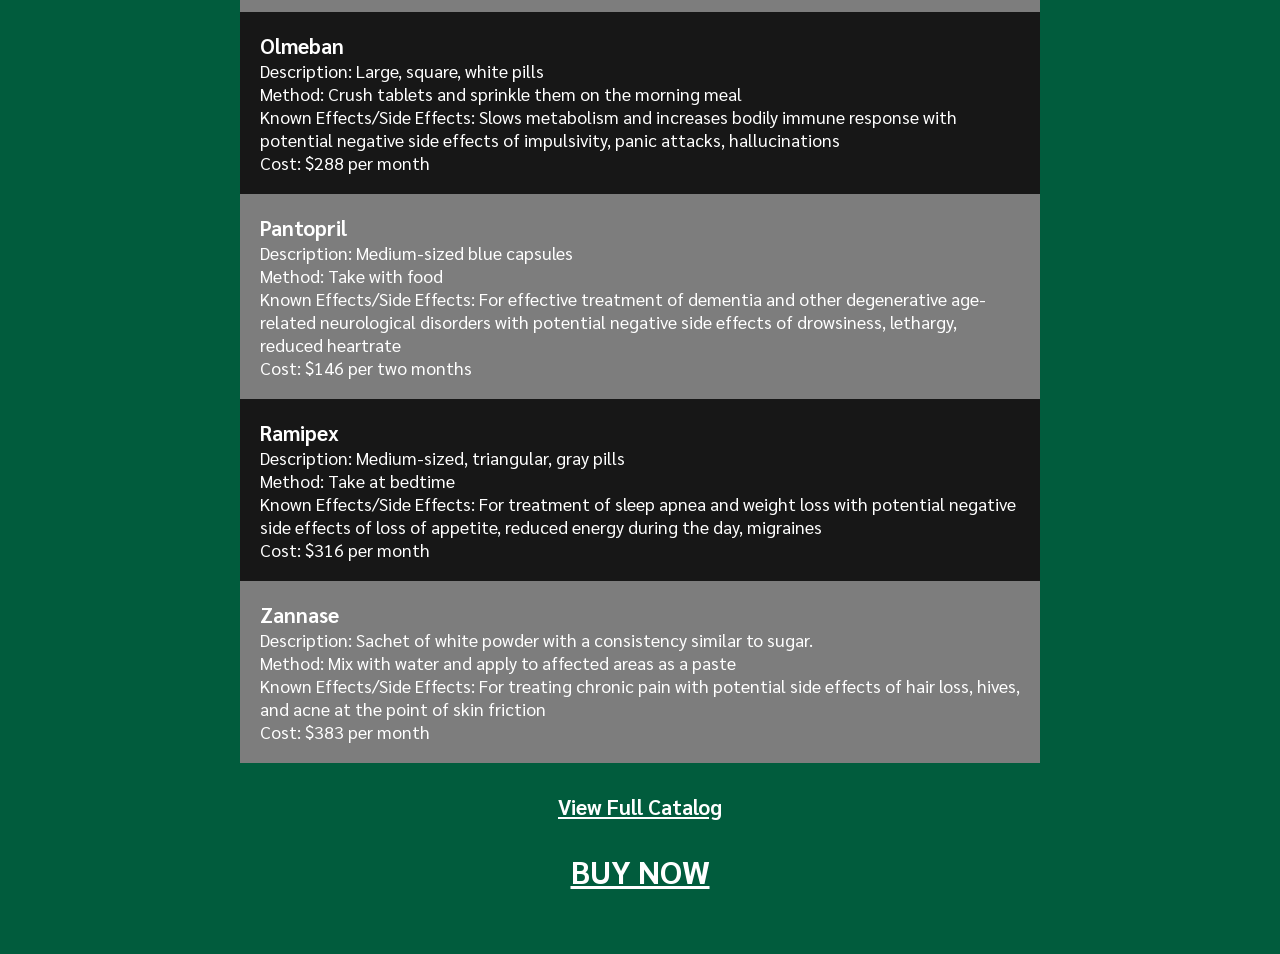
<file: Sites/WTTG3/labmonkey/index.html>
<!DOCTYPE html>
<html lang="en">
<head>
    <meta http-equiv="Content-Type" content="text/html; charset=utf-8">
    <meta name="viewport"
        content="width=device-width, initial-scale=1, maximum-scale=1, minimum-scale=1, user-scalable=no">
    <meta name="description" content="">
    <title>Lab Monkey</title>
    <link rel="stylesheet" href="../Global/reset.css" />
    <link rel="stylesheet" href="fonts.css">
    <link rel="stylesheet" href="style.css" type="text/css">
    <script type="text/javascript" src="../Global/Basic.js"></script>
</head>
<body>
    <div id="logo">
        <span id="logo1">L</span>
        <span id="logo2">A</span>
        <span id="logo3">B</span>
        &nbsp;&nbsp;&nbsp;&nbsp;&nbsp;
        <span id="logo4">M</span>
        <span id="logo5">O</span>
        <span id="logo6">N</span>
        <span id="logo7">K</span>
        <span id="logo8">E</span>
        <span id="logo9">Y</span>
    </div>

    <nav>
        <table>
            <tr>
                <td style="width: 15%;"><a onClick="LinkClick('index.html')" class="active">HOME</a></td>
                <td style="width: 22%;"><a onClick="LinkClick('sign-in.html')" class="active">PURCHASE</a></td>
                <td style="width: 23%; word-wrap: break-word;"><a onClick="LinkClick('error.html')"
                        class="active">DOCUMENTA<br>TION</a></td>
                <td style="width: 22%; word-wrap:break-word;"><a onClick="LinkClick('catalog.html')"
                        class="active">MEDICATION<br>S</a></td>
                <td style="width: 26%;"><a onClick="LinkClick('sign-in.html')" class="active">SIGN-IN</a></td>
            </tr>
        </table>
    </nav>

    <main>
        <p class="italic">
            Be the first to gain access to hundreds of cutting-edge medications whose approval is still pending at the
            federal level. You'll find medicines with a high clinical success rate for various <em
                class="PTAG text-dark"></em> conditions before the pharmaceutical industry limits public access behind
            high-cost hurdles, <a class="CPTAG italic">red tape</a>, and unnecessary bureaucratic regulation.
        </p>
        <h2 class="bold">Our Process</h2>
        <p>
            <a onClick="LinkClick('error.html')" class="active bold underlined">Register now</a> with your complete
            information to gain access.
        </p>
        <br>
        <p>
            Lab Monkey requires official documentation from a licensed medical doctor clearly indicating a diagnosis for
            the disease or condition to be treated by the chosen medications. Prices listed are as close to cost as
            possible while still being able to support operations for this service. <em class="PTAG text-dark"></em>
            However, all users have the opportunity to receive a partial refund of up to 50% of the cost in return for
            detailed and thorough documentation of all reactions and effects and for providing regular checkup results
            from a licensed testing facility.
        </p><br>

        <p>Treatment forms and diaries are provided in the documentation menu category.</p><br>

        <p>Lab Monkey additionally has a policy of partial compensation for the cost of testing during treatment should
            the full prescribed <em class="PTAG text-dark"></em> regimen be completed.</p>

        <h2 class="bolditalic left" style="margin-left: 10px;">Recently Added Medicines:</h2>
        <div class="medicine left bg_black" style="margin-top: 10px;">
            <h3 class="bold">Adynofergen Halcizone</h3>
            <p>Description: Medium-sized, round, violet pills</p>
            <p>Method: take 1-3 tablets a day as prescribed</p>
            <p>Known Effects/Side Effects: calming reaction and <em class="PTAG text-dark"></em> pre-sleep anxiety with
                potential negative side effects of insomnia, anxiety, depression, dizziness, mood elevation</p>
            <p>Cost: <a class="CFTAG">$203</a> for one month</p>
        </div>
        <div class="medicine left bg_gray">
            <h3 class="bold">Amapryl</h3>
            <p>Description: Tiny, pentagonal, white pills</p>
            <p>Method: 1 capsule 2-3 times a day as prescribed</p>
            <p>Known Effects/Side Effects: Effective treatment for narcolepsy and related sleep disorders with potential
                negative side effects of nausea, giddiness, hyperactivity</p>
            <p>Cost: $470 for three months</p>
        </div>
        <div class="medicine left bg_black">
            <h3 class="bold">Beclotonin Cafezyme</h3>
            <p>Description: Fine, pale green powder</p>
            <p>Method: Dissolve in water at the prescribed dosage and frequency</p>
            <p>Known Effects/Side Effects: Increased mental acuity and focus with potential negative side effects of
                elevated blood pressure, headaches, tunnel vision</p>
            <p>Cost: $167 for one month</p>
        </div>
        <div class="medicine left bg_gray">
            <h3 class="bold">Enaxane Oxymocerol</h3>
            <p>Description: Medium-sized, octagonal, golden pills</p>
            <p>Method: Take one tablet every other day at the prescribed dosage</p>
            <p>Known Effects/Side Effects: Regaining cognitive function after memory loss due to various degenerative
                brain disorders with potential negative side effects of tingling in extremities, mood swings,
                shallowness of breath</p>
            <p>Cost: $537 for one round of treatment up to six months</p>
        </div>
        <div class="medicine left bg_black">
            <h3 class="bold">Olmeban</h3>
            <p>Description: Large, square, white pills</p>
            <p>Method: Crush tablets and sprinkle them on the morning meal</p>
            <p>Known Effects/Side Effects: Slows metabolism and increases bodily immune response with potential <a
                    class="CPTAG">negative</a>
                side effects of impulsivity, panic attacks, hallucinations</p>
            <p>Cost: $288 per month</p>
        </div>
        <div class="medicine left bg_gray">
            <em class="PTAG text-dark" style="position: absolute; margin-left: 700px; font-size: 0.8em;"></em>
            <h3 class="bold">Pantopril</h3>
            <p>Description: Medium-sized blue capsules</p>
            <p>Method: Take with food</p>
            <p>Known Effects/Side Effects: For effective treatment of dementia and other degenerative age-related
                neurological disorders with potential negative side effects of drowsiness, lethargy, reduced heartrate
            </p>
            <p>Cost: $146 per two months</p>
        </div>
        <div class="medicine left bg_black">
            <h3 class="bold">Ramipex</h3>
            <p>Description: Medium-sized, triangular, gray pills</p>
            <p>Method: Take at bedtime</p>
            <p>Known Effects/Side Effects: For treatment of sleep apnea and weight loss with potential negative side
                effects of loss of appetite, reduced <a class="CFTAG">energy</a> during the day, migraines</p>
            <p>Cost: $316 per month</p>
        </div>
        <div class="medicine left bg_gray">
            <h3 class="bold"><a class="CPTAG bold">Zannase</a></h3>
            <p>Description: Sachet of white powder with a consistency similar to sugar.</p>
            <p>Method: Mix with water and apply to affected areas as a paste</p>
            <p>Known Effects/Side Effects: For treating chronic pain with potential side effects of hair loss, hives,
                and acne at the point of skin friction</p>
            <p>Cost: <a class = "CFTAG">$383</a> per month</p>
        </div>

        <a onClick="LinkClick('catalog.html')" class="active">
            <h3 class="bold underlined" style="margin-top: 30px;">View Full Catalog</h3>
        </a>

        <a onClick="LinkClick('sign-in.html')" class="active">
            <h2 class="bold underlined" style="margin-top: 30px;">BUY NOW</h2>
        </a>
    </main>
    <br><br><br>
</body>

</html>
</file>
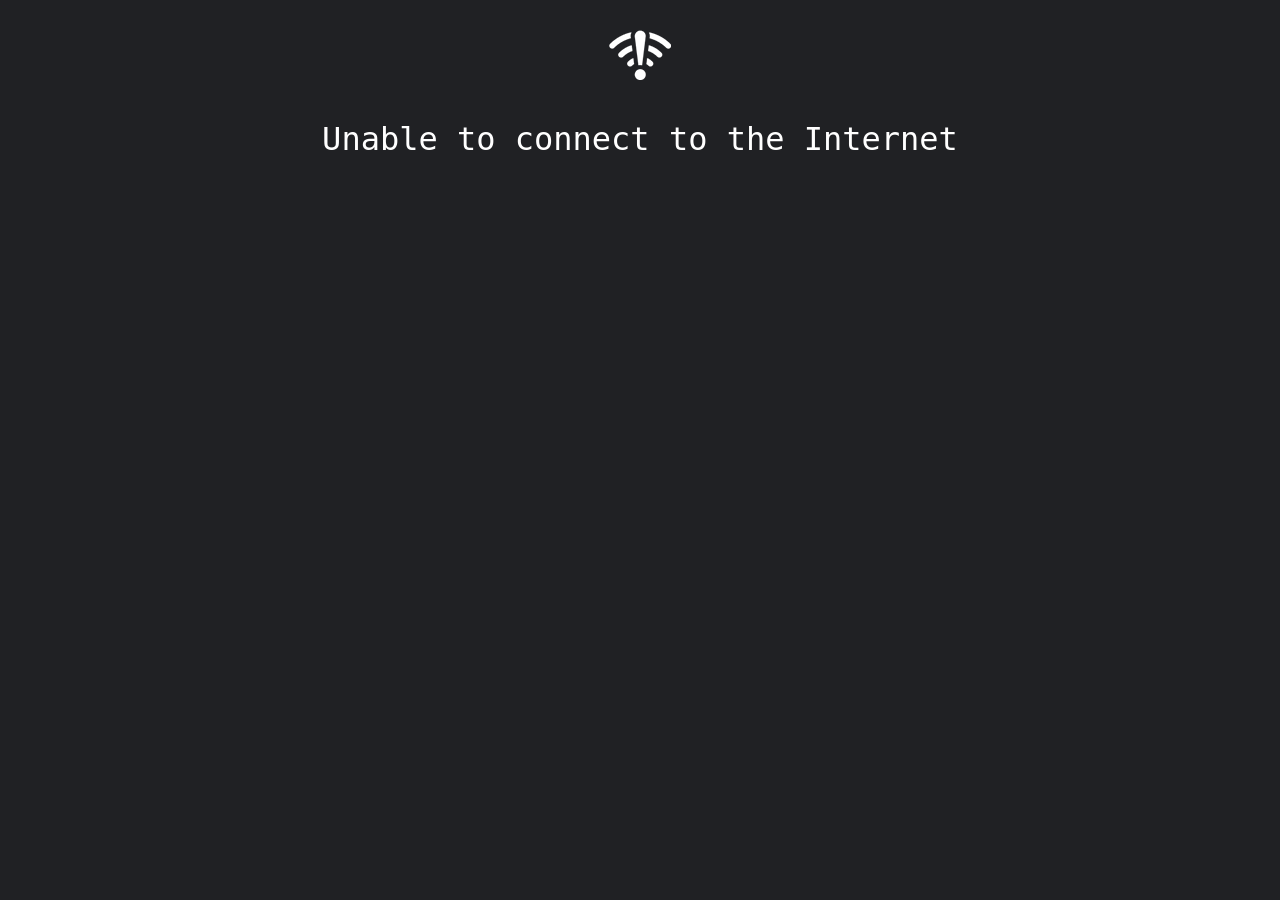
<file: Sites/WTTG3/NoInet/index.html>
<!DOCTYPE html>
<html lang="en">
<head>
    <meta charset="UTF-8">
    <title>No Internet Connection</title>
    <link rel="stylesheet" type="text/css" href="../Global/reset.css"/>
    <link rel="stylesheet" type="text/css" href="css/style.css" />
    <link rel="preconnect" href="https://fonts.googleapis.com">
    <link rel="preconnect" href="https://fonts.gstatic.com" crossorigin>
    <link href="https://fonts.googleapis.com/css2?family=Share+Tech+Mono&family=Ubuntu+Mono:wght@400;700&display=swap" rel="stylesheet">
</head>
<body>
    <div id="noinet"></div>
    <h1>Unable to connect to the Internet</h1>

</body>
</html>
</file>
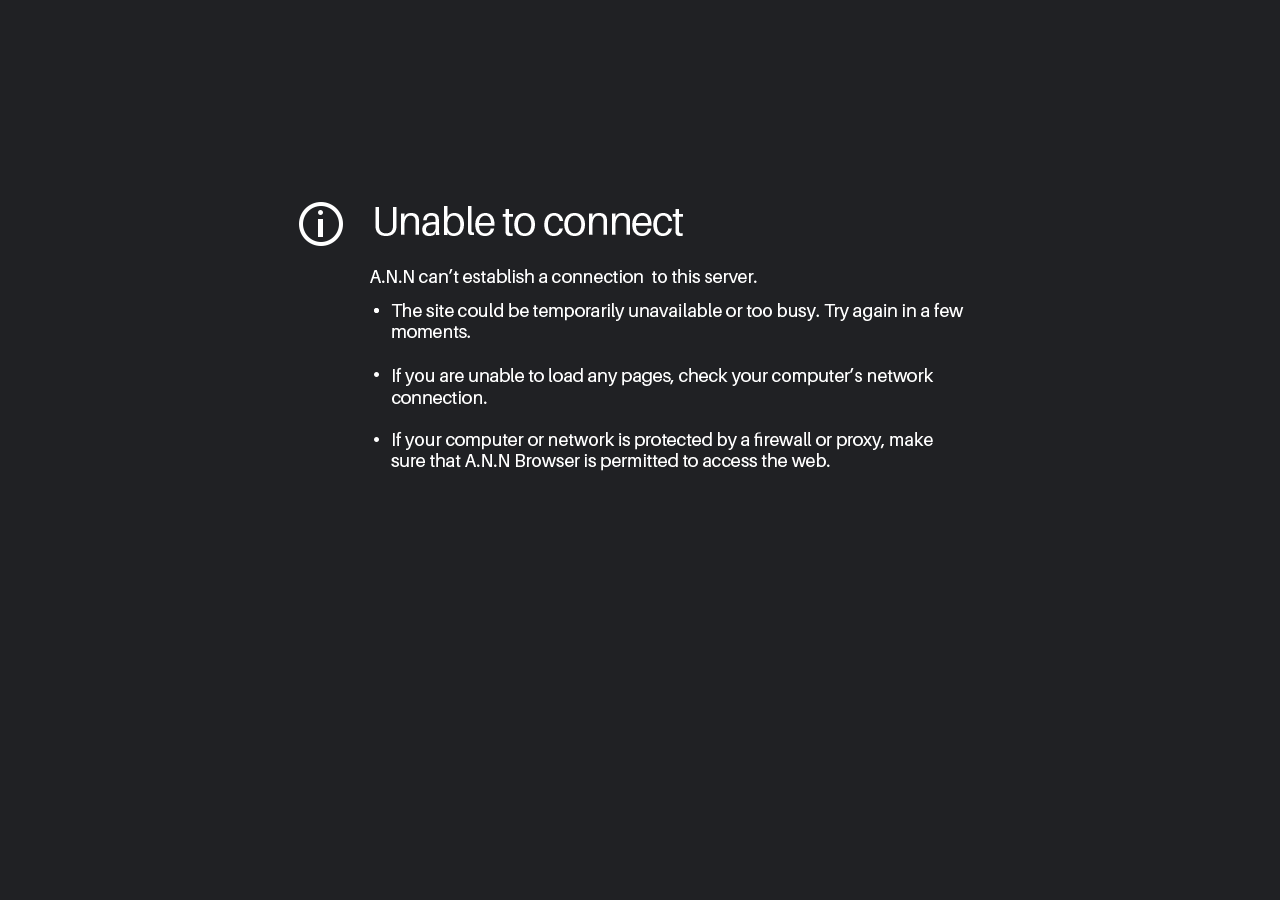
<file: Sites/WTTG3/NotFound/index.html>
<!DOCTYPE html>
<html lang="en">
<head>
    <meta charset="UTF-8">
    <title>Page Can Not Be Displayed</title>
    <link rel="stylesheet" type="text/css" href="../Global/reset.css"/>
    <link rel="stylesheet" type="text/css" href="css/style.css" />
</head>
<body>
    <div id="NotFound"></div>
</body>
</html>
</file>
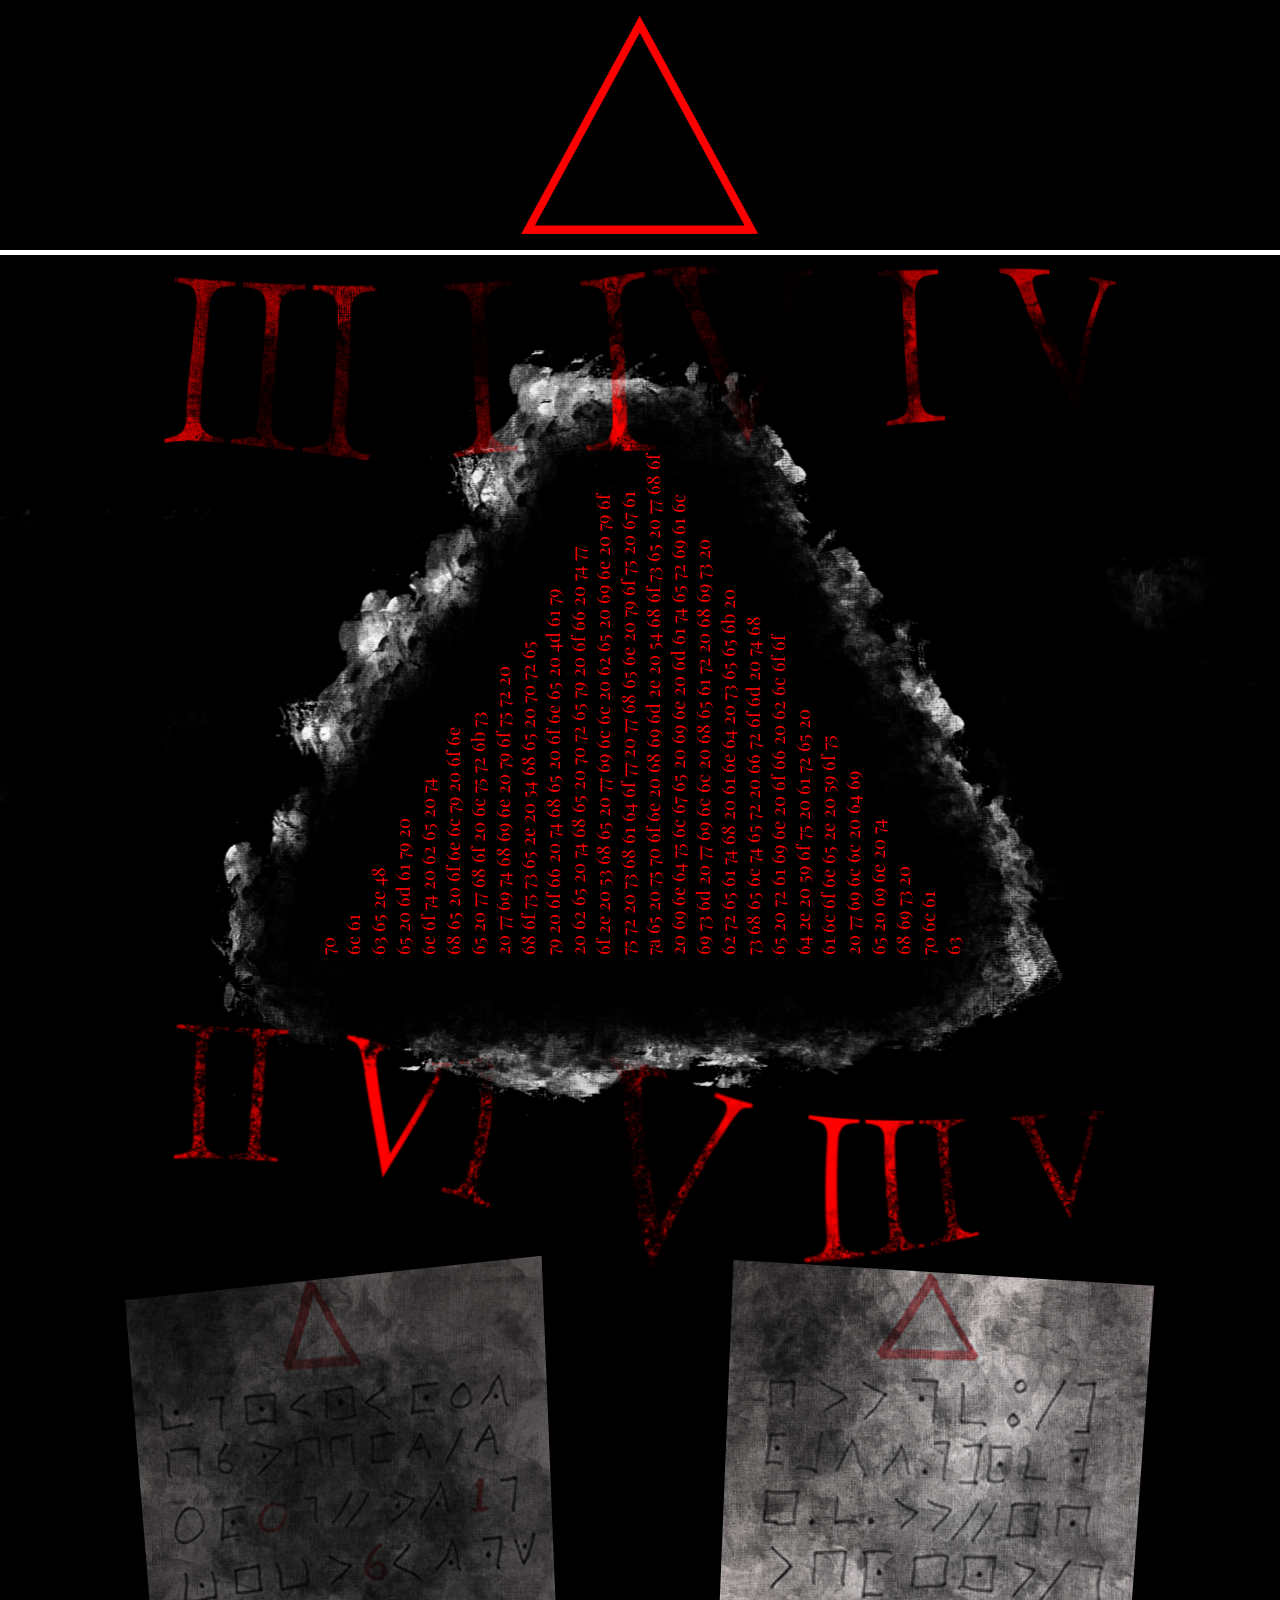
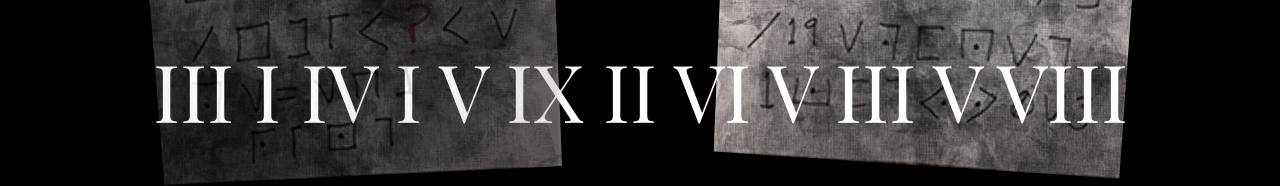
<file: Sites/WTTG3/redtriangle/index.html>
<!DOCTYPE html>
<html lang="en">
<head>
    <meta charset="UTF-8">
    <meta name="viewport" content="width=device-width, initial-scale=1.0">
    <title>RedTriangle</title>
    <link rel="stylesheet" href="../Global/reset.css">
    <script src="../Global/Basic.js" defer></script>
    <link rel="stylesheet" href="style.css">
</head>
<body>
    <div class="header">
        <img src="img/triangle.jpg" alt="Triangle" class="triangle">
        <em class="PTAG"></em>
    </div>
    <hr class="divider">
    <div class="main">
        <img src="img/triRing.png" alt="Triangle ring" class="triangle-ring">
        <img src="img/numeral-1.png" alt="Numerals-III-I-IV-IV" class="numeral-1">
        <div class="triangle-wrapper">
            <span>70</span>
            <span>6c 61</span>
            <span>63 65 2e 48</span>
            <span>65 20 6d 61 79 20</span>
            <span>6e 6f 74 20 62 65 20 74</span>
            <span>68 65 20 6f 6e 6c 79 20 6f 6e</span>
            <span>65 20 77 68 6f 20 6c 75 72 6b 73</span>
            <span>20 77 69 74 68 69 6e <a class="CPTAG">20 79</a> 6f 75 72 20</span>
            <span>68 6f 75 73 65 2e 20 54 68 65 20 70 72 65</span>
            <span>79 20 6f 66 20 74 68 65 20 6f 6e 65 20 4d 61 79</span>
            <span>20 62 65 20 74 68 65 20 70 72 65 79 20 6f 66 20 74 77</span>
            <span>6f 2e 20 53 68 65 20 77 69 6c 6c 20 62 65 20 69 6e 20 79 6f</span>
            <span>75 72 20 73 68 61 64 6f 77 20 77 68 65 6e 20 79 6f 75 20 67 61</span>
            <span>7a 65 <a class = "CPTAG">20</a> 75 70 6f 6e 20 68 69 6d 2e 20 54 68 6f 73 65 20 77 68 6f</span>
            <span>20 69 6e 64 75 6c 67 65 20 69 6e 20 6d 61 74 65 72 69 61 6c</span>
            <span>69 73 6d 20 77 69 6c 6c 20 68 65 61 72 20 68 69 73 20</span>
            <span>62 72 65 61 74 68 20 61 6e 64 20 73 65 65 6b 20</span>
            <span>73 68 65 6c 74 65 72 20 <a class="CFTAG">66 72</a> 6f 6d 20 74 68</span>
            <span>65 20 72 61 69 6e 20 6f 66 20 62 6c 6f 6f</span>
            <span>64 2e 20 59 6f 75 20 61 72 65 20 <em class="PTAG"></em></span>
            <span>61 6c 6f 6e 65 2e 20 59 6f 75</span>
            <span>20 77 69 6c 6c 20 64 69</span>
            <span>65 20 69 6e 20 74</span>
            <span>68 69 73 20</span>
            <span>70 6c 61</span>
            <span><a class = "CFTAG">63</a></span>

        </div>
        <em class="PTAG tria"></em>
        <img src="img/numeral-2.png" alt="Numerals-II-VI-V-III-V" class="numeral-2">
        <div class="codepages">
            <img src="img/codepage-1.png" alt="Codepage-1">
            <a class = "CFTAG"><img src="img/codepage-2.png" alt="Codepage-2"></a>
        </div>
        <div class="numerals">
            <span>III I IV I V IX II VI V <a class="CPTAG">III</a> V VIII</span>
        </div>
        <em class="PTAG numer"></em>
    </div>
</body>
</html>
</file>
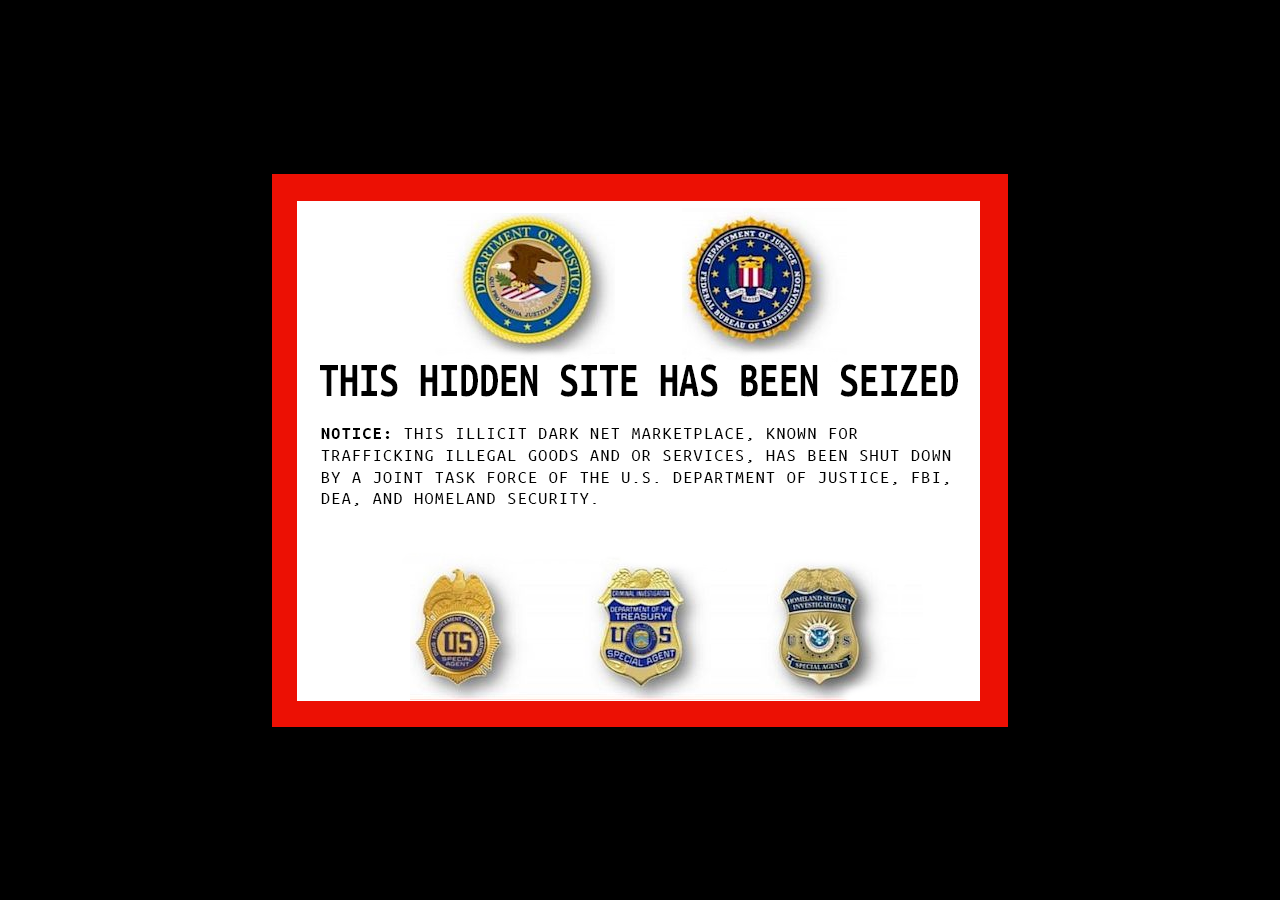
<file: Sites/WTTG3/seized/index.html>
<!DOCTYPE html>
<html lang="en">
<head>
    <meta charset="UTF-8">
    <meta name="viewport" content="width=device-width, initial-scale=1.0">
    <title>SHUT DOWN!!</title>
    <link rel="stylesheet" href="../Global/reset.css">
    <script src="../Global/Basic.js" defer></script>
    <link rel="stylesheet" href="style.css">
</head>
<body>
    <div id="warning"></div>
</body>
</html>
</file>
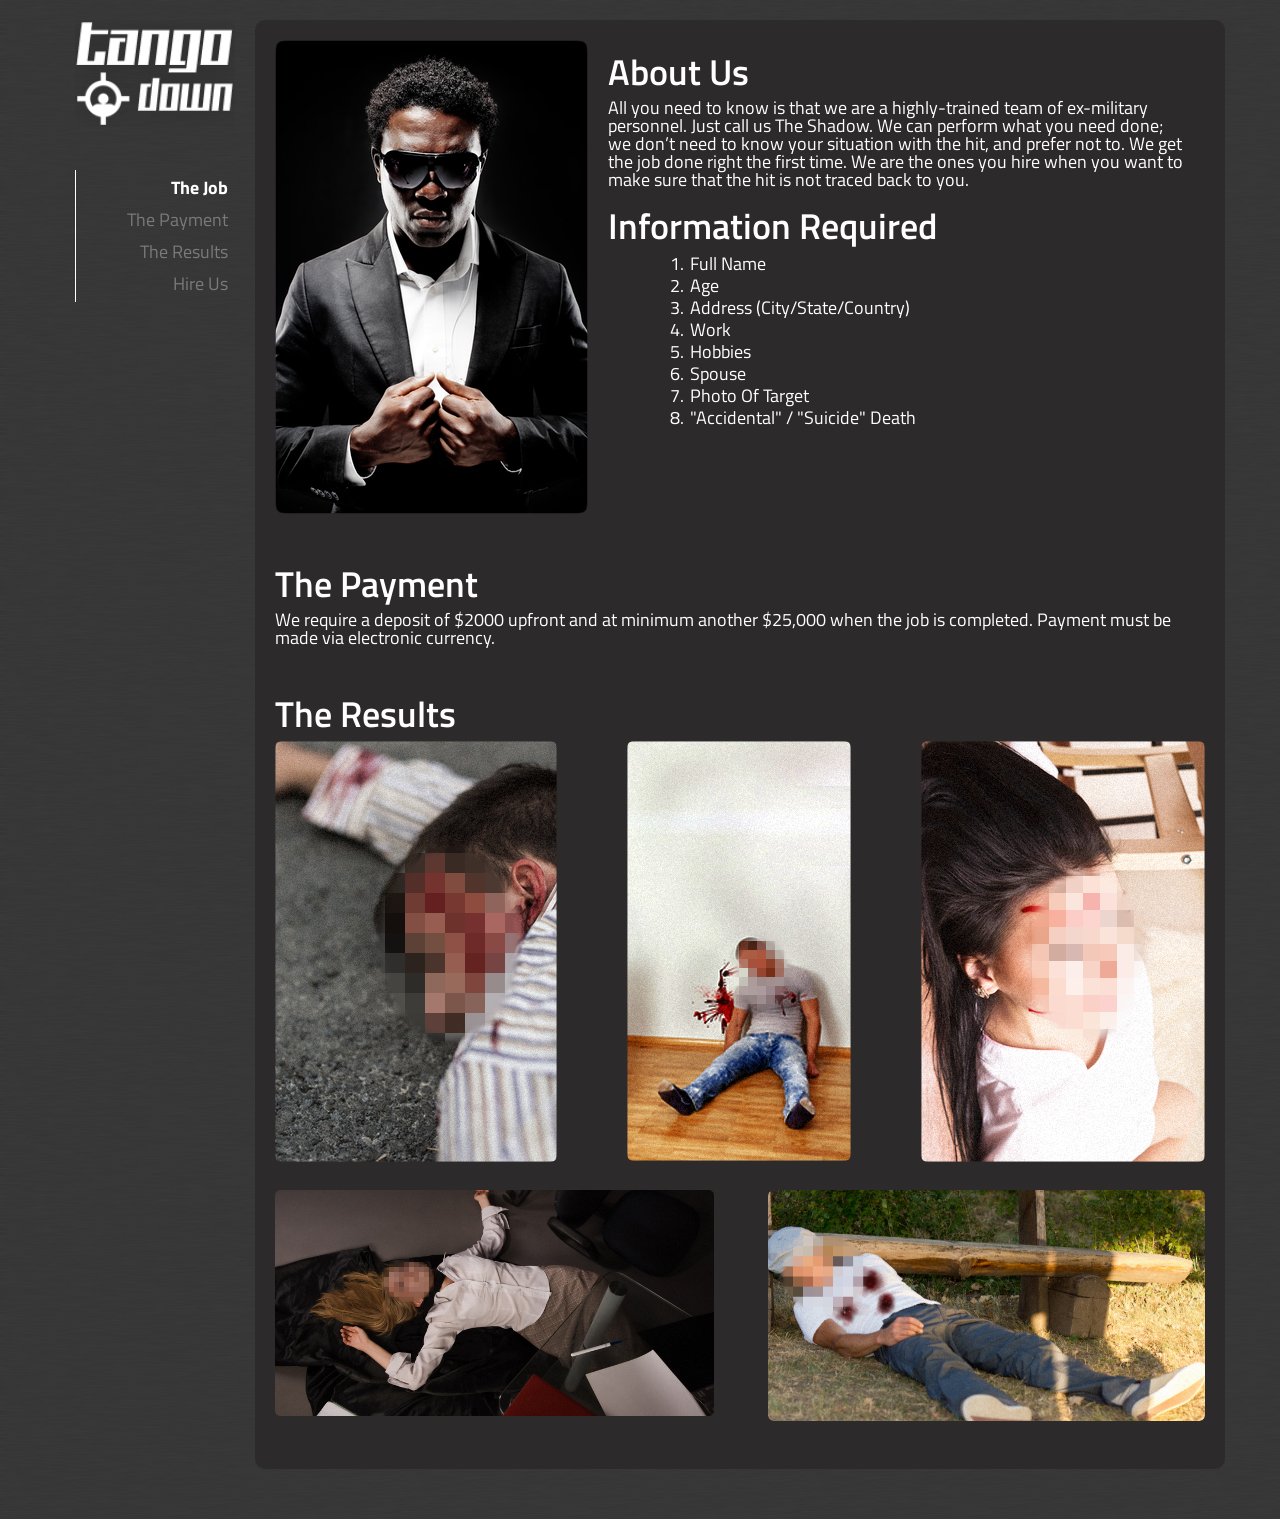
<file: Sites/WTTG3/tangodown/index.html>
<!DOCTYPE html>
<html lang="en">
<head>
    <meta http-equiv="Content-Type" content="text/html; charset=utf-8">
    <meta name="viewport" content="width=device-width, initial-scale=1, maximum-scale=1, minimum-scale=1, user-scalable=no">
    <meta name="description" content="">
    <title>Tango Down</title>
    <link rel="stylesheet" href="../Global/reset.css" />
    <link rel="stylesheet" href="style.css" type="text/css">
    <script src="../Global/Basic.js"></script>
</head>
<body id="page">
    <div id="container">
        <div id="nav">
            <div id="logo">
                <a class="CFTAG"><img src="images/logo.png" width="200"></a>
            </div>
            <ul id="menu">
                <li>
                    <a onClick="LinkClick('index.html')" class="bold">The Job</a>
                </li>
                <li>
                    <a onClick="LinkClick('payment.html')">The Payment</a>
                </li>
                <li>
                    <a onClick="LinkClick('results.html')">The Results</a>
                </li>
                <li>
                    <a onClick="LinkClick('hire.html')">Hire Us</a>
                </li>
            </ul>
        </div>
        <div id="content">
            <div id="column" class="flexbox">
                <div id="profile-image"><a class="CPTAG"><img src="images/profile.png" width="313"></a></div>
                <div>
                    <div id="box">
                        <h1>About Us</h1>
                        <p style="padding:0;">All you need to know is that we are a highly-trained team of ex-military
                            personnel. Just call us The Shadow. We can perform what you need done; we don’t need to know
                            your situation with the hit, and prefer not to. We get the job done right the first time. We
                            are the ones you hire when you want to make sure that the hit is not traced back to you.
                        </p>
                    </div>
                    <div id="box">
                        <h1>Information Required</h1>
                        <ul id="column-list" class="list-numbers">
                            <li>Full Name</li>
                            <li>Age</li>
                            <li>Address (City/State/Country)</li>
                            <li>Work</li>
                            <li>Hobbies</li>
                            <li>Spouse</li> <em class="PTAG"></em>
                            <li>Photo Of Target</li>
                            <li>"Accidental" / "Suicide" Death</li>
                        </ul>
                    </div>
                </div>
            </div>
            <div id="column">
                <h1>The Payment</h1>
                <p>We require a deposit of $2000 upfront and at minimum another $25,000 when the job is completed.<em class="PTAG"></em> Payment must be made via electronic currency.</p>
            </div>
            <div id="column">
                <h1>The Results</h1>
                <div id="picturebox">
                    <div><a class="CFTAG"><img src="images/result1.png" width="282"></a></div>
                    <div><a class="CPTAG"><img src="images/result2.png" width="224"></a></div>
                    <div><a class="CFTAG"><img src="images/result3.png" width="284"></a></div>
                </div>
                <div id="picturebox">
                    <div><a class="CPTAG"><img src="images/result4.png" width="439"></a></div>
                    <div><a class="CFTAG"><img src="images/result5.png" width="437"></a></div>
                </div>
                <em class="PTAG"></em>
            </div>
        </div>
    </div>
</body>
</html>
</file>
<file: style.css>
@import url('https://fonts.googleapis.com/css2?family=Montserrat:wght@700&display=swap');
body {
    margin: 0;
    font-family: Montserrat, sans-serif;
    font-weight: 700;
}
.site-title {
    margin: 0;
    font-size: 24px;
    white-space: nowrap;
    }
.logo-container, .spacer {
    display: flex;
    align-items: center;
    gap: 15px;
}
.navbar {
    display: flex;
    justify-content: center;
    padding: 20px;
    background-color: white;
}
.logo-side img {
    display: block;
}
.link-container {
    display: flex;
    flex-direction: column;
    align-items: center;
    gap: 15px;
    padding: 40px;
    width: 100%;
    box-sizing: border-box;
}
.link-container a {
    text-decoration: none;
    color: #007bff;
    font-size: 19px;
    transition: 0.3s;
}
.link-container a:hover {
    color: #0056b3;
}
.site-entry {
    text-align: center;
    margin-bottom: 25px;
}
.site-entry a {
    display: block;
    text-decoration: none;
    color:#007bff;
    font-family: Montserrat, sans-serif;
    font-weight: 700;
    font-size: 20px;
}
.site-entry p {
    margin-top: 5px;
    font-size: 16px;
    font-weight: normal;
}
</file>
<file: Sites/WTTG3/blackhatpost/style.css>
@font-face {
    font-family: 'Ubuntu Mono';
    src: url(UbuntuMono-Regular.ttf);
}

body {
    background: black;
    padding:  25px 0px 0px 70px;
    width: 95%;
}

.hr {
    background: #43c001;
    width: 100%; height: 1px;
    margin-bottom: 25px;
}

.multiline {
    white-space: pre-wrap;
}

.req-footer {
    display: flex;
    justify-content: space-between;
    color: #5aff00;
    font-family: 'Ubuntu Mono', 'Times New Roman';
    font-size: 14px;
    padding-bottom: 10px;
}

.req-time {
    font-style: italic;
}

#header {

}

#header-title {
    text-shadow: 0px 0px 5px rgba(48, 255, 0, 0.5);
    
    color: #5aff00;
    font-size: 36px;
    font-family: 'Ubuntu Mono', 'Times New Roman';
    font-weight: bold;
    padding-bottom: 5px;
}

#header-desc { 
    padding-bottom: 30px;
    
    color: #5aff00;
    font-size: 18px;
    font-family: 'Ubuntu Mono', 'Times New Roman';
}

#content-title {
    padding-bottom: 15px;
    
    color: #5aff00;
    font-size: 36px;
    font-family: 'Ubuntu Mono', 'Times New Roman';
    font-weight: bold;
}

.request {
    display: flex;
    margin-bottom: 20px;
}

.req-type {
    color: #5aff00;
    font-size: 18px;
    font-family: 'Ubuntu Mono', 'Times New Roman';
    padding-right: 20px;
}

.req-msg {
    color: white;
    font-size: 18px;
    font-family: 'Ubuntu Mono', 'Times New Roman';
}

.req-img {
    margin-top: 10px;
    max-height: 400px;
}

.req-res {
    font-family: 'Ubuntu Mono', 'Times New Roman';
    font-style: italic;
}

#submit-div {
    display: flex; justify-content: center; align-items: center;
}

#submit-post {
    margin: 60px 0px 85px 0px;
    
    color: white;
    font-size: 30px;
    font-family: 'Ubuntu Mono', 'Times New Roman';
    text-align: center;
}

#submit-post:hover {
    color: #5aff00;
}

span > .CTAG{
    text-decoration: underline;
}

/* SUBMIT PAGE */
#submit-title {
    padding-top: 20px;

    color: #5aff00;
    font-size: 36px;
    font-family: 'Ubuntu Mono', 'Times New Roman';
    font-weight: bold;
}

#submit-desc {
    padding-top: 10px;

    color: #5aff00;
    font-size: 18px;
    font-family: 'Ubuntu Mono', 'Times New Roman';
    padding-bottom: 40px;
}

#submit-key {
    color: #5aff00;
    width: 40%;

    padding-bottom: 30px;
}

#submit-footer {
    padding-bottom: 50px;
    width: 100%;
    text-align: center;
    
    color: #5aff00;
    font-size: 16px;
    font-family: 'Ubuntu Mono', 'Times New Roman';
}

.text-dark {
    color: #504d4d;
}

.pull-left {
    float: left;
}

.pull-right {
    float: right;
}

ul {
    color: #5aff00;
    font-family: 'Ubuntu Mono', 'Times New Roman';
    margin: 18px 0;
}

.pulled-in {
    margin-left: 32px;
    list-style: circle;
}

.pushed {
    position: absolute;
    left: 600px;

}
</file>
<file: Sites/WTTG3/blushingbrides/style.css>
@font-face {
    font-family: 'Anton';
    src: url('fonts/Anton-Regular.ttf') format('truetype');
}

@font-face {
    font-family: 'Lexend';
    src: url('fonts/Lexend-Regular.ttf') format('truetype');
    font-weight: 200;
    font-style: normal;
}

@font-face {
    font-family: 'Lexend';
    src: url('fonts/Lexend-Black.ttf') format('truetype');
    font-weight: 400;
    font-style: normal;
}

@font-face {
    font-family: 'Lexend';
    src: url('fonts/Lexend-Bold.ttf') format('truetype');
    font-weight: 300;
    font-style: normal;
}

@font-face {
    font-family: 'Lexend';
    src: url('fonts/Lexend-Light.ttf') format('truetype');
    font-weight: 100;
    font-style: normal;
}

html {
    scroll-behavior: smooth;
}

body {
    background-color: #fdc4b4;
    margin: 0 auto;
}

footer {
    font-family: 'Lexend', sans-serif;
    font-size: 16px;
    font-weight: 200;
    text-align: center;
    margin-bottom: 50px;
}

.container {
    width: 900px;
    padding-top: 50px;
    margin: 0 auto;
}

h1 {
    text-align: center;
    font-family: 'Anton', sans-serif;
    font-size: 48px;
    color: #a91051;
    line-height: 1.2;
}

h2 {
    font-family: Lexend, sans-serif;
    font-weight: 400;
    font-size: 40px;
    text-decoration: underline;
    text-align: center;
}

h3 {
    text-align: center;
    font-family: 'Lexend', sans-serif;
    font-size: 26px;
    margin: 72px 0 16px 0;
    font-weight: 300;
}

h4 {
    font-family: 'Lexend', sans-serif;
    font-weight: 300;
    font-size: 24px;
    margin-top: 72px;
}

h5 {
    font-family: Lexend, sans-serif;
    font-weight: 100;
    font-size: 16px;
}

h6 {
    font-family: 'Lexend', sans-serif;
    font-weight: 200;
    font-size: 14.5px;
    text-align: center;
}

.plain-text {
    font-family: Lexend, sans-serif;
    font-size: 21px;
    font-weight: 200;
}

.spaced {
    margin: 72px 0;
    font-weight: 300;
    text-align: center;
}

.delayed {
    margin-top: 8px;
}

.bold {
    font-weight: 300;
}

.underlined {
    text-decoration: underline;
    margin-bottom: 4px;
}

.center {
    text-align: center;
}

.descriptive {
    width: 800px;
    margin: 0 auto;
}

.descriptive p {
    margin: 32px 0;
}

.frame {
    width: 100%;
    background-color: #bb9185;
    display: flex;
    justify-content: center;
    align-items: center;
    border-radius: 6px;
    box-shadow: inset 0 6px 3px #fed6cb;
    padding: 6px;
    margin-bottom: 32px;
}

.how-it-works {
    width: 100%;
    height: 100%;
    background-color: #6a93fb;
    border: #1d1317 3px solid;
    border-radius: 3px;
    box-shadow: inset 0 3px 3px rgba(255, 255, 255, 0.5), inset 0 -3px 3px rgba(0, 0, 0, 0.5), inset 3px 0 3px rgba(0, 0, 0, 0.5), inset -3px 0 3px rgba(0, 0, 0, 0.5), 0 2px 2px #fed6cb;
    display: flex;
    flex-direction: column;
    justify-content: center;
    align-items: center;
    text-align: center;
    padding: 16px 45px;
}

.how-it-works p, .how-it-works h2 {
    margin: 16px 0;
    text-decoration: none;
}

form {
    display: flex;
    flex-direction: column;
    justify-content: start;
    align-items: start;
    gap: 16px;
}

.user-info {
    display: flex;
    justify-content: start;
    align-items: baseline;
    gap: 8px;
}

.user-preference {
    display: flex;
    flex-direction: column;
    justify-content: start;
    align-items: start;
    gap: 3px;
    margin: 48px 0;
}

.user-preference .input {
    width: 636px;
    height: 575px;
}

form textarea {
    width: 100%;
    height: 100%;
    font-family: Lexend, sans-serif;
    font-weight: 200;
    padding: 2px 3px;
}

.input {
    width: 408px;
    height: 32px;
    display: flex;
    justify-content: start;
    align-items: center;
    border: 3px dotted black;
}

form input {
    width: 100%;
    height: 100%;
    font-family: Lexend, sans-serif;
    font-weight: 200;
    padding: 2px 3px;
}

.how-it-works h4 {
    margin: 0;
    width: 100%;
    text-align: left;
}

.how-it-works h5{
    width: 100%;
    text-align: left;
}

.how-it-works-extension {
    padding: 16px 116px;
}

input[type='radio'] {
    appearance: none;
    margin: 0;
    background-color: #e0a206;
    width: 32px;
    height: 29px;
    border: 1px solid #000c0f;
    transition: background-color 200ms ease-in-out;
    cursor: pointer;
    transform: translateY(8px);
}

input[type='radio']:checked {
    background-color: #a91051;
    transition: background-color 200ms ease-in-out;
}

.options {
    width: 100%;
    display: flex;
    justify-content: start;
    align-items: baseline;
    text-align: left;
    gap: 32px;
}

.sub-option {
    width: 600px;
    display: flex;
    flex-direction: column;
    justify-content: start;
    align-items: start;
    text-align: left;
}

.sub-option p {
    margin-bottom: 0;
}

.call-to-action {
    background-color: #e0a206;
    margin: 0 auto;
    width: 564px;
    height: 68px;
    display: flex;
    justify-content: center;
    align-items: center;
    border: 1px #000c0f solid;
    filter: drop-shadow(6px 4px 0 #000c0f);
    margin-top: 56px;
    margin-bottom: 72px;
    cursor: pointer;
}

.samples {
    display: flex;
    justify-content: center;
    align-items: center;
    flex-wrap: wrap;
    margin-top: 24px;
}

.sample-card {
    display: flex;
    flex-direction: column;
    justify-content: start;
    align-items: start;
    border: solid 1px #000c0f;
    margin: 2px 2.5px;
}

.sample-description {
    margin: 12px 8px;
}

.sample-card h5 {
    font-weight: 200;
}

.image-tag {
    position: absolute;
    width: 80px;
    height: 100px;
    transform: translateX(80px) translateY(25px);
}
</file>
<file: Sites/WTTG3/codexofsilence/style.css>
﻿@font-face {
    font-family: 'Geizer';
    src: url(fonts/Geizer.otf) format('opentype');
}

@font-face {
    font-family: 'Butler-Regular';
    src: url(fonts/Butler_Regular.otf) format('opentype');
}

@font-face {
    font-family: 'Cormorant-Garamond-Medium';
    src: url(fonts/CormorantGaramond-Medium.ttf) format('truetype');
}

@font-face {
    font-family: 'Cormorant-Garamond-Italic';
    src: url(fonts/CormorantGaramond-Italic.ttf) format('truetype');
}

body::after {
    content: "";
    position: fixed;
    top: 0; left: 0;
    width: 100%; height: 100%;
    background-image: url('img/background.png');
    background-repeat: repeat;
    opacity: 0.7;
    pointer-events: none;
    z-index: -1;
}

body {
    position: relative;
    background-color: #000;
    padding: 40px 20px;
    color: #e0e0e0;
    text-align: center;
    z-index: 1;
}

.main-container {
    max-width: 1200px;
    margin: 0 auto;
    display: flex;
    align-items: center;
    gap: 110px;
    margin-bottom: 10px;
}

.skull-image img {
    height: 300px;
    max-height: 300px;
    margin-left: 90px;
    width: auto;
    display: block;
}

.text-section {
    display: flex;
    flex-direction: column;
    justify-content: flex-start;
    color: #e0e0e0;
}

.title-row {
    display: flex;
    align-items: center;
    gap: 15px;
    margin-bottom: 8px;
}

.title-row h1 {
    font-family: 'Geizer', serif;
    font-size: 90px;
    margin: 0;
    color: #c7bba9;
    text-shadow: 0 0 6px rgba(255, 255, 255, 0.4);
}

.book-icon {
    height: 100px;
    max-height: 100px;
    width: auto;
}

.text-section h2 {
    font-family: 'Butler-Regular', serif;
    font-size: 30px;
    font-weight: normal;
    color: #7e766b;
    text-align: left;
    margin-top: -20px;
}

blockquote {
    font-style: italic;
    text-align: center;
    font-size: 28px;
    margin: 10px 0 8px 0;
    line-height: 1.2;
    color: #c7bba9;
    align-self: flex-start;
    padding-top: 20px;
    padding-left: 40px;
    font-family: Cormorant-Garamond-Italic, serif;
}

cite {
    display: block;
    text-align: left;
    font-size: 18px;
    margin-left: 10px;
    color: #999;
    font-style: normal;
    padding-left: 280px;
    font-family: Cormorant-Garamond-Medium, serif;
}

.separator {
    font-size: 40px;
    color: #c6bba9;
    text-align: center;
    margin: 5px auto 0 auto;
    max-width: 1200px;
    white-space: nowrap;
    overflow: hidden;
}

#WikiLinks {
    max-width: 1200px;
    margin: 20px auto 0;
    padding-left: 12px;
    display: flex;
    flex-direction: column;
    gap: 8px;
    font-size: 20px;
    color: #3c714e;
    text-align: left;
}

#WikiLinks ul li{
    display: block;
    padding: 5px 0px;
}

#WikiLinks em {
    color: #857c6b;
}

#WikiLinks ul li a{
    color: #cbb8b7;
    text-decoration: underline;
}

.visited{
    color: #7656ff !important;
}

#WikiLinks ul li a:hover{
    text-decoration: none;
}
</file>
<file: Sites/WTTG3/dontwasteit/style.css>
* {
    margin: 0;
    padding: 0;
    border: 0;
    font-size: 100%;
    font: inherit;
    vertical-align: baseline;
    box-sizing: border-box;
}

body {
    color: silver;
    background-color: black;
    font-size: 16px;
    line-height: 1;
    padding: 100px 40px 0 40px;
}

p {
    padding-bottom: 40px;
}

img {
    max-width: 100%;
}

img.center-on-screen {
    margin: 0 auto;
    width: 60%;
    max-width: 820px;
}

#content {
    display: block;
    margin: 0 auto;
    max-width: 900px;
}

.container {
    margin: 0 auto;
    width: 700px;
}

.background-grey {
    background-color: grey;
}

.background-yellow {
    background-color: yellow;
}

.relative {
    position: relative;
}

.clickspot {
    display: block;
    position: absolute;
    height: 100px;
    width: 100px;
    z-index: 1;
}

.clickspot.lefteye {
    top: 35%;
    left: 30%;
}

.clickspot.righteye {
    top: 35%;
    right: 30%;
}

.clickspot.nose {
    top: 50%;
    left: 0;
    right: 0;
    margin: 0 auto;
}

.clickspot.mouth {
    top: 66%;
    left: 0;
    right: 0;
    margin: 0 auto;
    width: 200px;
}

.clickspot.face1 {
    top: 22%;
    left: 14%;
}

.clickspot.face2 {
    top: 27%;
    left: 45%;
    height: 120px;
}

.clickspot.face3 {
    top: 18%;
    right: 9%;
    height: 170px;
    width: 125px;
}

.clickspot.symbol1 {
    left: 23%;
    bottom: 9%;
    height: 50px;
    width: 50px;
}

.clickspot.symbol2 {
    left: 32%;
    bottom: 6%;
    height: 50px;
    width: 50px;
}

.clickspot.symbol3 {
    right: 27%;
    bottom: 8%;
    height: 50px;
    width: 50px;
}

.img-no {
    background: url(images/creepyface.jpg);
    background-size: 100%;
    position: relative;
    margin: 0 auto;
    height: 710px;
    width: 700px;
}

.img-left {
    float: left;
    width: 46%;
}

.img-right {
    float: right;
    width: 46%;
}

.strong {
    font-weight: 600;
}

.nopadding {
    padding: 0;
}

.text-large {
    font-size: 32px;
}

.text-center {
    text-align: center;
}

.text-left {
    text-align: left;
}

.text-right {
    text-align: right;
}

.text-dark {
    color: #696969;
}

.text-yellow {
    color: yellow;
}

.text-underline {
    text-decoration: underline;
}

.pull-left {
    float: left;
}

.pull-right {
    float: right;
}

.pulled {
    position: absolute;
    right:300px;
    font-size: 22pt;
    letter-spacing: 15px;
}

/* Zoom effect */

.zoom {
    width: 341px;
    height: 575px;
    overflow: hidden;
    position: relative;
}

.column {
    display: inline-block;
    margin: auto;
}


.zoom img {
    object-position: center;

    -webkit-transform: scale(1);
    transform: scale(1);

    -webkit-transition: 0.3s ease-in-out;
    transition: 0.3s ease-in-out;
    width: 100%;
    height: 100%;
    object-fit: cover;

}

.zoom:hover img {
    -webkit-transform: scale(1.2);
    transform: scale(1.2);

    -webkit-transition: 0.3s ease-in-out;
    transition: 0.3s ease-in-out;
}

.columns {
    display: flex;
    gap: 15px;
}


.centered {
    display: block;
    margin: auto;
    position: relative;
}

#friendly-img {
    max-width: 60%;
}

.shape {
    -webkit-transform: scale(1.2);
    transform: scale(1.2);
}


.holdit {
    background-color: #dc7033;
}

.shape-container:nth-child(2) {
    margin-left: -22%;
}

.shape-container {
    position: relative;
}

.shapes {
    margin-top: 50px;
}

.shape-container:nth-child(2) .CPTAG , .shape-container:nth-child(2) .CFTAG{
    /* background-color: rgba(255, 0, 0, 0.53); */
    width: 4%;
    height: 25%;
    top: 6%;
    right: 23.5%;
    position: absolute;
}


.shape-container:nth-child(3) .CPTAG, .shape-container:nth-child(3) .CFTAG {
    /* background-color: rgba(255, 0, 0, 0.53); */
    width: 4%;
    height: 90%;
    top: 13%;
    right: 46%;
    position: absolute;
}

.shape-container:nth-child(3) .PTAG {
    position: absolute;
    right: 8%;
    top: 44%;
    color: #d8cba4;
    font-size: 0.9em;
}

.shape-container:nth-child(1) .PTAG {
    position: absolute;
    right: 46%;
    top: 25%;
    color: #d8cba4;
    font-size: 0.9em;
    transform: rotate(-90deg);
}

.centered .CPTAG, .centered .CFTAG {
    /* background-color: rgba(255, 0, 0, 0.53); */
    width: 11.5%;
    height: 13%;
    bottom: 37%;
    right: 39%;
    position: absolute;
    transform: rotate(6deg);
}

.centered .PTAG {
    position: absolute;
    right: 28%;
    top: 20%;
    transform: rotate(20deg);
    color: transparent;
    text-shadow: 0 0 2.5px rgba(156, 156, 156, 0.726);
}

@media (max-width: 500px) {
    .centered .PTAG {
        font-size: 2vw;
        text-shadow: 0 0 2px rgba(108, 107, 107, 0.813)
    }

}

@media (max-width: 800px) {

    .shape-container:nth-child(3) .PTAG {
        font-size: 1.5vw;
    }

    .shape-container:nth-child(1) .PTAG {
        font-size: 1.5vw;
    }
}
</file>
<file: Sites/WTTG3/Home/css/style.css>
body{
    background-color: #202124;
}

#Logo{
    display: block;
    width: 179px;
    height: 185px;
    margin:  auto;
    background-image: url("../images/ANNLarge.png");
}

#Header{
    display: block;
    margin: 40px auto 0 auto;
}

#Header h1{
    font-family: 'Share Tech Mono', monospace;
    font-size: 21pt;
    color: #FFF;
    font-weight: normal;
    text-align: center;
    padding: 35px 0;
}

#Header u{
    text-decoration: underline;
}

#Points{
    display: flex;
    flex-flow: column nowrap;
    align-items: center;
    justify-content: center;
    margin: 0 auto;
    font-family: 'Ubuntu Mono', monospace;
    color: #FFFFFF;
}

#Points ol{

}

#Points ol li{
    width: auto;
    max-width: 650px;
    height: auto;
    min-height: 65px;
    margin: 0 auto 40px auto;
    padding: 2px 0 0 90px;
    background-repeat: no-repeat;
}

#Points ol li h2{
    font-size: 14pt;
    font-weight: bold;
    padding: 0 0 8px 0;
}

#Points ol li p{
    font-size: 12pt;
    font-weight: normal;
}

#anon{
    background-image: url("../images/anon.png");
    background-position: 8px 0;
}

#finger{
    background-image: url("../images/finger.png");
    background-position: 8px 0;
}

#ad{
    background-image: url("../images/ad.png");
}
</file>
<file: Sites/WTTG3/labmonkey/fonts.css>
/* LOGO FONTS */
@font-face {
    font-family: Anton-Regular;
    src: url(font/logo/Anton-Regular.ttf);
}
@font-face {
    font-family: Courgette-Regular;
    src: url(font/logo/Courgette-Regular.ttf);
}
@font-face {
    font-family: GlassAntiqua-Regular;
    src: url(font/logo/GlassAntiqua-Regular.ttf);
}
@font-face {
    font-family: GloriaHallelujah-Regular;
    src: url(font/logo/GloriaHallelujah-Regular.ttf);
}
@font-face {
    font-family: LuckiestGuy-Regular;
    src: url(font/logo/LuckiestGuy-Regular.ttf);
}
@font-face {
    font-family: Lumanosimo-Regular;
    src: url(font/logo/Lumanosimo-Regular.ttf);
}
@font-face {
    font-family: Pangolin-Regular;
    src: url(font/logo/Pangolin-Regular.ttf);
}
@font-face {
    font-family: PermamentMarker-Regular;
    src: url(font/logo/PermanentMarker-Regular.ttf);
}
@font-face {
    font-family: RockSalt-Regular;
    src: url(font/logo/RockSalt-Regular.ttf);
}
/* OTHER FONTS */
@font-face {
    font-family: Sarabun-Regular;
    src: url(font/Sarabun-Regular.ttf);
}
@font-face {
    font-family: Sarabun-Bold;
    src: url(font/Sarabun-Bold.ttf);
}
@font-face {
    font-family: Sarabun-BoldItalic;
    src: url(font/Sarabun-BoldItalic.ttf);
}
@font-face {
    font-family: Sarabun-ExtraBold;
    src: url(font/Sarabun-ExtraBold.ttf);
}
@font-face {
    font-family: Sarabun-Italic;
    src: url(font/Sarabun-Italic.ttf);
}
</file>
<file: Sites/WTTG3/labmonkey/style.css>
* {
    margin: 0;
    font-family: Sarabun-Regular;
}

/* logo letters */
#logo>span,
#logo>a {
    font-size: 6em;
    letter-spacing: -5px;
}

#logo1 {
    font-family: GloriaHallelujah-Regular;
}

#logo2 {
    font-family: Courgette-Regular;
}

#logo3 {
    font-family: RockSalt-Regular;
}

#logo4 {
    font-family: Anton-Regular;
}

#logo5 {
    font-family: GlassAntiqua-Regular;
}

#logo6 {
    font-family: LuckiestGuy-Regular;
}

#logo7 {
    font-family: Pangolin-Regular;
}

#logo8 {
    font-family: PermamentMarker-Regular;
}

#logo9 {
    font-family: Lumanosimo-Regular;
}

#logo {
    display: block;
    margin: auto;
    width: 650px;
    text-align: center;
    color: white;
    line-height: 120px;
}

/* --- */

body {
    background-color: #015C3D;
}

nav {
    zoom: 1.2;
    display: block;
    margin: auto;
    color: white;
    font-family: Sarabun-Bold;
    background-image: url(img/Navbar.png);
    background-repeat: no-repeat;
    height: 100px;
    width: 675px;
    vertical-align: middle;
    text-align: center;
}

nav>table {
    text-align: center;
    vertical-align: middle;
    width: 100%;
    font-size: 1.2em;
}

td {
    vertical-align: middle;
    height: 80px;
}

table>tr>td>a {
    display: block;
    width: 100%;
    height: 100%;
}

main {
    display: block;
    width: 800px;
    margin: auto;
    margin-top: 30px;
    color: white;
    text-align: center;
}

.italic {
    font-family: Sarabun-Italic;
}

.bold {
    font-family: Sarabun-Bold;
}

.underlined {
    text-decoration: underline;
}

.extrabold {
    font-family: Sarabun-ExtraBold;
}

.bolditalic {
    font-family: Sarabun-BoldItalic;
}

h2 {
    margin-top: 40px;
    font-size: 2em;
}

p {
    font-size: 1.1em;
}

.left {
    text-align: left;
}

.medicine {
    width: 100%;
    color: white;
    padding: 20px;
}

h3 {
    font-size: 1.3em;
}

.bg_black {
    background-color: #171717;
}

.bg_gray {
    background-color: #7D7D7D;
}

.list {
    padding-left: 50px;
    font-size: 1.2em;
}

h1 {
    font-size: 10em;
    margin-top: 40px;
}

#login {
    display: block;
    margin: auto;
    vertical-align: middle;
    color: black;
    background-image: url(img/loginContainer.png);
    width: 628px;
    background-repeat: no-repeat;
    margin-top: 40px;
}

#username {
    text-align: left;
    padding-left: 70px;
    width: 440px;
    background-repeat: no-repeat;
    height: 45px;
    background-image: url(img/usernameInput.png);
    margin-top: 30px;
}

#password {
    text-align: left;
    padding-left: 70px;
    width: 440px;
    background-repeat: no-repeat;
    height: 45px;
    margin-top: 30px;
    background-image: url(img/passwordInput.png);
}

#login>#signinbtn {
    display: block;
    background-image: url(img/signInButton.png);
    width: 500px;
    margin: auto;
    height: 50px;
    margin-top: 30px;
    cursor: pointer;
}
</file>
<file: Sites/WTTG3/NoInet/css/style.css>
body{
    background-color: #202124;
}

#noinet{
    display: block;
    width: 62px;
    height: 50px;
    background-image: url("../images/NoSignal.png");
    background-repeat: no-repeat;
    margin: 30px auto;
    padding: 30px 0px 30px 0px;
}

h1{
    font-family: 'Ubuntu Mono', monospace;
    font-weight: 400;
    font-size: 24pt;
    text-align: center;
    color: #FFFFFF;
}
</file>
<file: Sites/WTTG3/NotFound/css/style.css>
body{
    background-color: #202124;
}

#NotFound{
    display: block;
    width: 721px;
    height: 327px;
    background-image: url("../images/NotFound.png");
    background-repeat: no-repeat;
    margin: 175px auto 0 auto;
}
</file>
<file: Sites/WTTG3/redtriangle/style.css>
@font-face {
    font-family: Playfair;
    src: url(fonts/PlayfairDisplay-Regular.ttf);
}

html,
body {
    width: 100%;
    height: 100%;
    background-color: black;
}

* {
    margin: 0;
    font-family: Playfair;
}

body {
    background-image: url(img/bg-texture.png);
    background-size: cover;
    background-repeat: no-repeat;

}

.header {
    display: block;
    width: 100%;
}

.header>img {
    display: block;
    margin: auto;
    max-height: 250px;
}

.divider {
    background-color: white;
    height: 5px;
}

.main {
    display: block;
    color: red;
}

.triangle-wrapper {
    display: block;
    transform: rotate(-90deg);
    width: 650px;
    margin: auto;
    color: red;
    font-size: 1.15em;
    margin-top: 50px;
}

.triangle-wrapper>span {
    display: block;
}

.triangle-ring {
    position: absolute;
    left: 50%;
    right: 50%;
    transform: translate(-50%, 0);
    margin-top: 40px;
}

.numeral-1 {
    position: absolute;
    left: 50%;
    right: 50%;
    transform: translate(-50%, 0);
    margin-top: -40px;
}

.numeral-2 {
    position: absolute;
    left: 50%;
    right: 50%;
    transform: translate(-50%, 0);
    margin-top: 40px;
    z-index: 0;
}

.codepages {
    display: flex;
    margin: auto;
    width: 100%;
    align-items: center;
    justify-content: center;
    margin-top: 300px;
    gap: 150px;
    z-index: 100;
}

.codepages>img {
    display: inline-block;
    opacity: 0.5;
    pointer-events: none;
}

.numerals {
    display: block;
    text-align: center;
    color: white;
    font-size: 5em;
    margin-top: -150px;
    opacity: 1;
}

.PTAG.tria {
    position: absolute;
    text-align: center;
    width: 100%;
}

.triangle-wrapper>span>.PTAG {
    font-size: 0.8em;
}

.PTAG.numer {
    display: block;
    width: 100%;
    text-align: center;
    color: white;
    margin-top: -20px;
}

.header>.PTAG {
    display: block;
    width: 100%;
    text-align: center;
    position: absolute;
    color: red;
    margin-top: -20px;
    font-size: 0.8em;
}
</file>
<file: Sites/WTTG3/seized/style.css>
body{
    background-color: #000;
    display: flex;
    justify-content: center;
    align-items: center;
    min-height: 100vh;
}

#warning{
    display: block;
    background-image: url("images/shutdown.png");
    width: 736px;
    height: 553px;

}
</file>
<file: Sites/WTTG3/tangodown/style.css>
* {
    margin: 0;
    padding: 0;
    border: 0;
    font-size: 100%;
    font: inherit;
    vertical-align: baseline;
    box-sizing: border-box;
}

ol,
ul {
    list-style: none;
}

li {
    font-family: "Titillium Web Regular";
}

table {
    border-collapse: collapse;
    border-spacing: 0;
}

td {
    vertical-align: middle;
}

body {
    color: white;
    background: black url("images/background.jpg");
    font-size: 18px;
    line-height: 1;
}

img {
    max-width: 100%;
}

a,
a:focus,
a:visited,
a:hover {
    display: inline-block;
    color: white;
}

h1 {
    font-family: "Titillium Web SemiBold";
    font-size: 36px;
    line-height: 1.5;
}

p {
    font-family: "Titillium Web Regular";
    font-size: 18px;
}

p b {
    padding: 0 !important;
    font-family: "Titillium Web Bold";
}

#container {
    max-width: 1170px;
    margin: 0 auto;
    display: flex;
}

#nav {
    padding: 20px;
    max-width: 200px;
    font-size: 18px;
    font-family: "Titillium Web Light", sans-serif;
    float: left;
}

#menu {
    border-left: 1px solid white;
    text-align: right;
    padding: 2px 0;
}

#menu li {
    padding: 7px;
}

#menu li a {
    color: #7a7a7a;
}

a.bold {
    font-family: "Titillium Web Bold", sans-serif;
    color: white !important;
}

#logo {
    padding-bottom: 40px;
}

#content {
    background-color: #2d2a2c;
    border-radius: 10px;
    margin-top: 20px;
    width: 100%;
    margin-bottom: 50px;
}

#box {
    padding: 5px 20px;
}

#box p {
    padding: 15px 0;
}

#box p.bold {
    font-family: "Titillium Web Bold", sans-serif;
}

#box p:first-child {
    padding: 0;
    padding-bottom: 20px;
}

#box p:nth-child(3) {
    padding-top: 20px;
}

#column {
    padding: 20px;
}

.flexbox {
    display: flex;
}

#profile-image {
    position: relative;
    min-width: 313px;
}

#column-list {
    padding-left: 80px;
}

#column-list li {
    padding: 2px;
}

.list-numbers {
    list-style: decimal;
}

.list-hyphen {
    list-style: "- ";
}

#picturebox {
    display: flex;
    justify-content: space-between;
    padding-bottom: 25px;
}

.center {
    margin: 0 auto;
    text-align: center;
    width: inherit;
}

.center p {
    text-align: initial;
    padding-bottom: 50px;
}

.center * {
    padding: 5px;
}

@font-face {
    font-family: "Titillium Web Light";
    src: url('fonts/TitilliumWeb-Light.ttf');
}

@font-face {
    font-family: "Titillium Web Bold";
    src: url('fonts/TitilliumWeb-Bold.ttf');
}

@font-face {
    font-family: "Titillium Web SemiBold";
    src: url('fonts/TitilliumWeb-SemiBold.ttf');
}

@font-face {
    font-family: "Titillium Web Regular";
    src: url('fonts/TitilliumWeb-Regular.ttf');
}

#target-info-textarea {
    font-family: "Titillium Web Regular";
    /* font-style: italic; */
    font-size: 0.9em;
    display: block;
    width: 80%;
    margin: auto;
    padding-top: 20px;
    padding-bottom: 20px;
    padding-left: 10%;
    padding-right: 10%;
    background-color: #1f1f1f;
    border-radius: 5px;
    margin-top: 20px;
    height: 200px;
    word-wrap: break-word;
    font-style: italic;
}



#deposit-btn {
    display: block;
    background-color: white;
    margin: auto;
    text-align: center;
    color: #1f1f1f;
    padding-top: 10px;
    padding-bottom: 10px;
    padding-left: 15px;
    padding-right: 15px;
    border: 2px solid black;
    border-radius: 5px;
    font-family: "Titillium Web SemiBold";
    margin-top: 5px;
    cursor: pointer;
}

#error-msg {
    display: block;
    font-family: "Titillium Web SemiBold";
    color: red;
    margin-top: 10px;
    text-align: center;
    opacity: 0;
    visibility: hidden;
    transition: opacity 0.3s ease-in-out, visibility 0.3s ease-in-out;
}

#error-msg.visible {
    opacity: 1;
    visibility: visible;
}

.inpic{
    display: block;
    position: absolute;

    top: 5%;
    left: 15%;
    width: 20%;
    height: 30%;
    background-color: transparent;
    margin-left: 10%;

}

.img-container {
    position: relative;
}

.img-container img {
    display: block;
}

.img-container>a img {
    display: block;
}

.RESULTS {
    display: block;
    position: absolute;

    top: 30%;
    left: 18%;
    width: 50%;
    height: 40%;
    background-color: transparent;
    margin-left: 10%;
}

.RESULTS-1 {
    display: block;
    position: absolute;

    top: 6%;
    right: 5%;
    width: 20%;
    height: 40%;
    background-color: transparent;
    margin-left: 10%;
}

.RESULTS-2 {
    display: block;
    position: absolute;

    top: 13%;
    right: 35%;
    width: 25%;
    height: 40%;
    background-color: transparent;
    margin-left: 10%;
}

.INPROF {
    display: block;
    position: absolute;

    top: 22%;
    right: 37%;
    width: 25%;
    height: 12%;
    background-color: transparent;
    margin-left: 10%;
}


.profile-image>a img {
    display: block;
}

.profile-image {
    position: relative;
}
</file>
